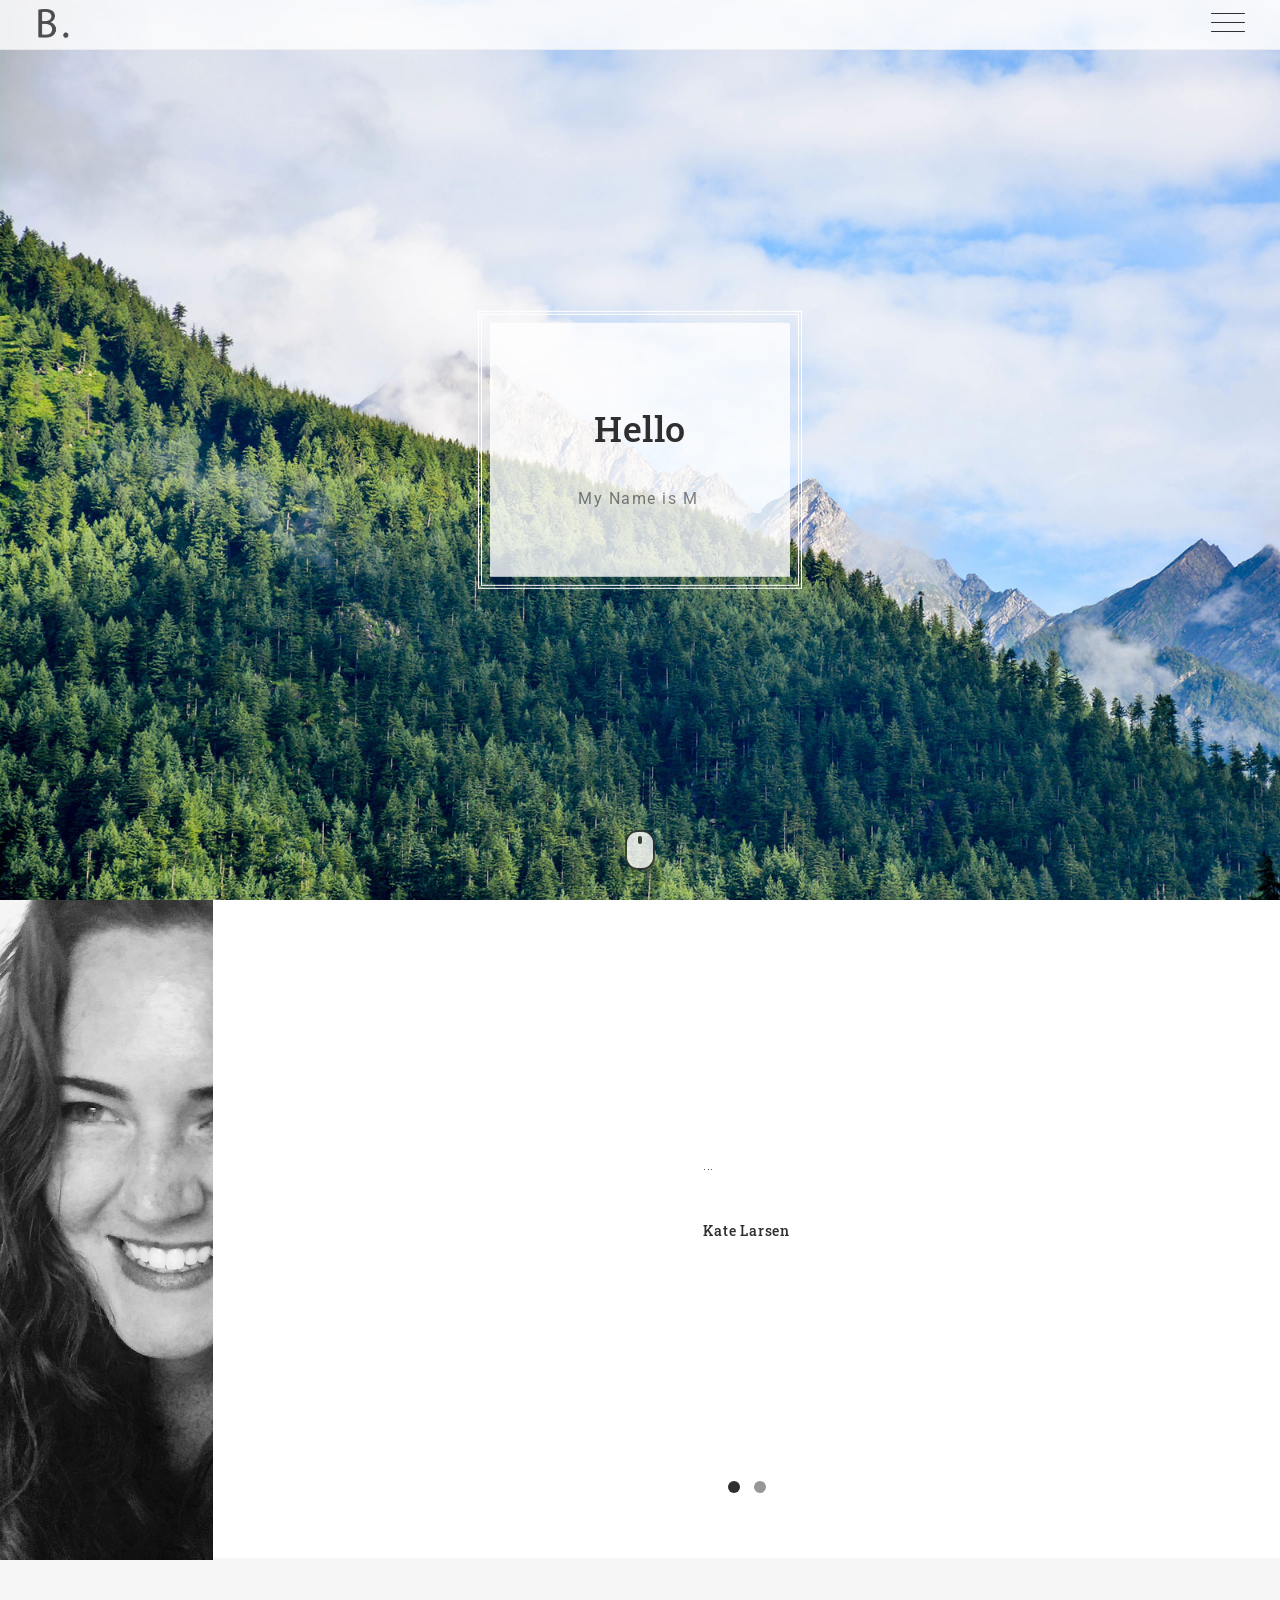
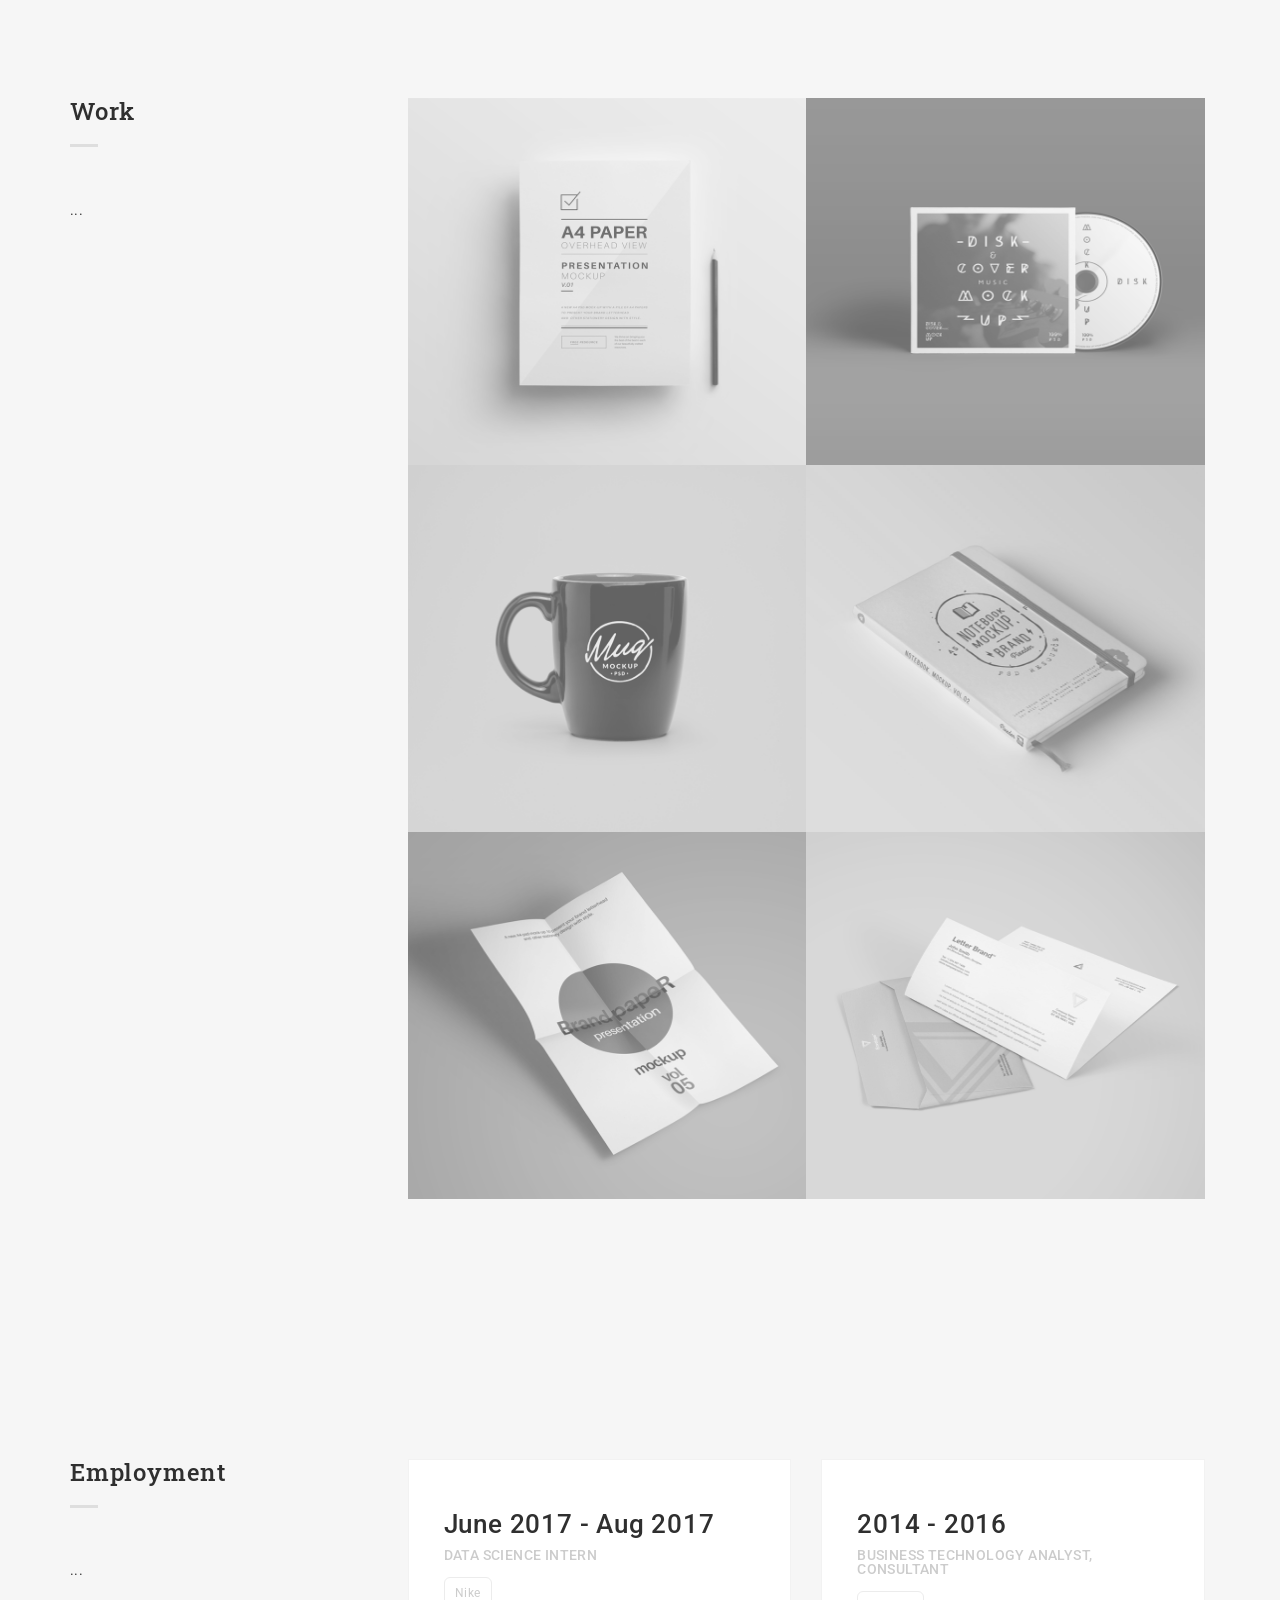
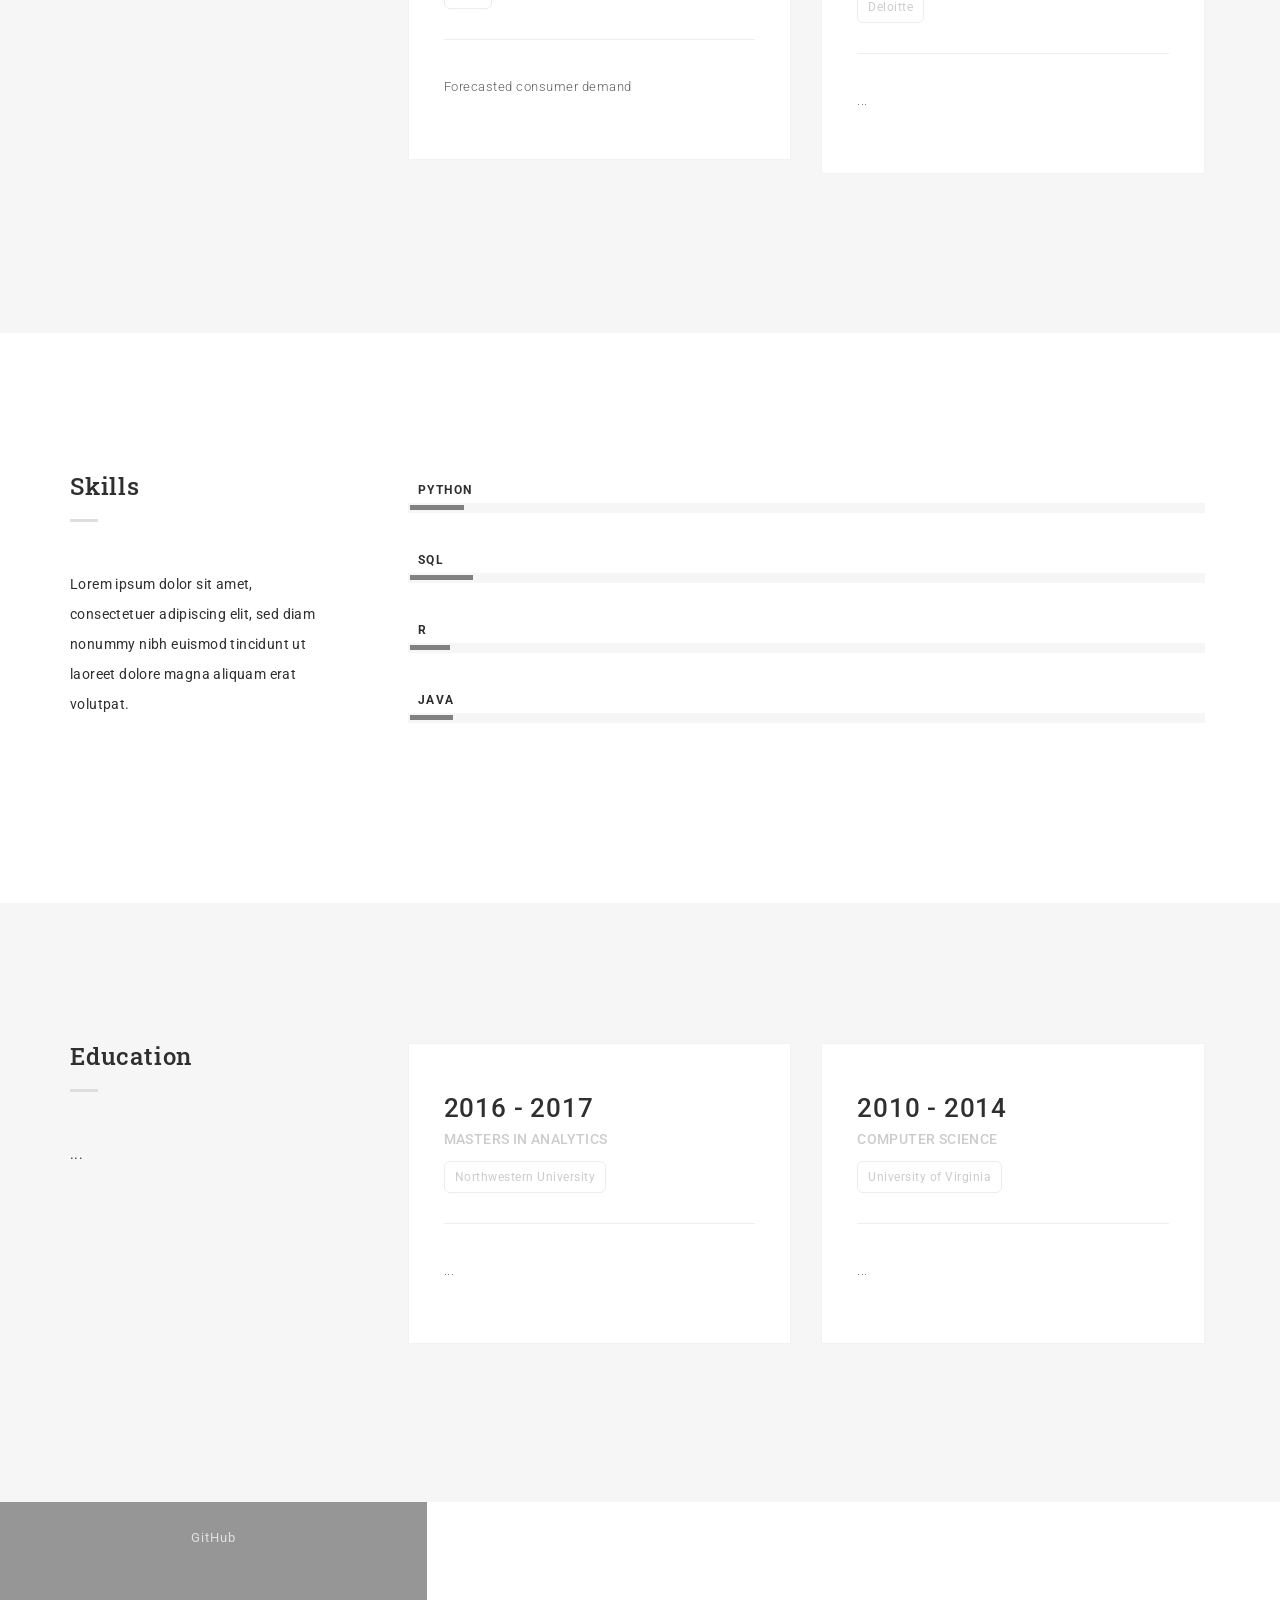
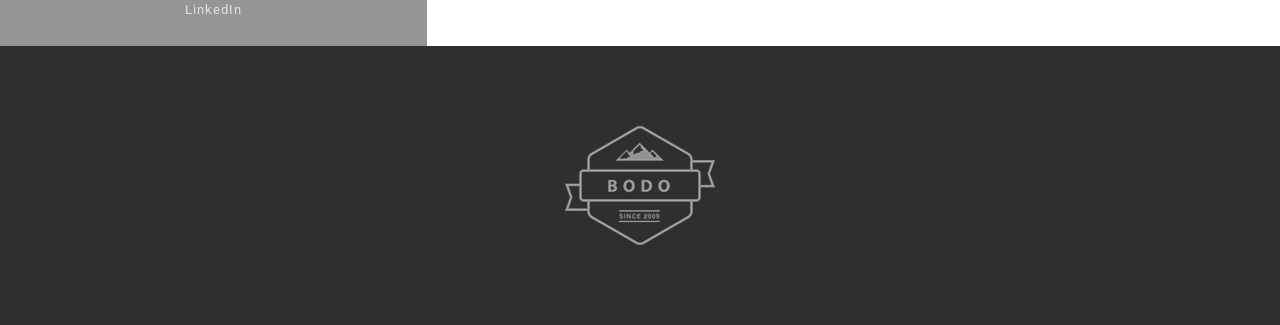
<file: index_backup.html>
<!DOCTYPE html>
<html lang="en">
  <head>
    <meta charset="utf-8">
    <title>Kate Larsen Homepage</title>
    <meta content="IE=edge" http-equiv="X-UA-Compatible">
    <meta content="width=device-width, initial-scale=1" name="viewport">
    <meta content="Bodo - Simple One Page Personal" name="description">
    <meta content="BdgPixel" name="author">
    <!--Fav-->
    <link href="images/favicon.ico" rel="shortcut icon">

    <!--styles-->
    <link href="css/bootstrap.min.css" rel="stylesheet">
    <link href="css/owl.carousel.css" rel="stylesheet">
    <link href="css/owl.theme.css" rel="stylesheet">
    <link href="css/magnific-popup.css" rel="stylesheet">
    <link href="css/style.css" rel="stylesheet">
    <link href="css/responsive.css" rel="stylesheet">

    <!--fonts google-->
    <link href='https://fonts.googleapis.com/css?family=Roboto+Slab:400,700' rel='stylesheet' type='text/css'>
    <link href='https://fonts.googleapis.com/css?family=Roboto:400,300,500,700' rel='stylesheet' type='text/css'>

    <!--[if lt IE 9]>
       <script type="text/javascript" src="js/html5shiv.min.js"></script>
    <![endif]-->
  </head>
  <body>
    <!--PRELOADER-->
    <div id="preloader">
      <div id="status">
        <img alt="logo" src="images/logo-big.png">
      </div>
    </div>
    <!--/.PRELOADER END-->

    <!--HEADER -->
    <div class="header">
      <div class="for-sticky">
        <!--LOGO-->
        <div class="col-md-2 col-xs-6 logo">
          <a href="index.html"><img alt="logo" class="logo-nav" src="images/logo.png"></a>
        </div>
        <!--/.LOGO END-->
      </div>
      <div class="menu-wrap">
        <nav class="menu">
          <div class="menu-list">
            <a data-scroll="" href="#home" class="active">
              <span>Home</span>
            </a>
            <a data-scroll="" href="#about">
              <span>About</span>
            </a>
            <a data-scroll="" href="#work">
              <span>Work</span>
            </a>
            <a data-scroll="" href="#employement">
              <span>Employement</span>
            </a>
            <a data-scroll="" href="#skill">
              <span>Skills</span>
            </a>
            <a data-scroll="" href="#education">
              <span>Education</span>
            </a>
            <a data-scroll="" href="#blog">
              <span>Blog</span>
            </a>
            <a data-scroll="" href="#contact">
              <span>Contact</span>
            </a>
          </div>
        </nav>
        <button class="close-button" id="close-button">Close Menu</button>
      </div>
      <button class="menu-button" id="open-button">
        <span></span>
        <span></span>
        <span></span>
      </button><!--/.for-sticky-->
    </div>
    <!--/.HEADER END-->

    <!--CONTENT WRAP-->
    <div class="content-wrap">
      <!--CONTENT-->
      <div class="content">
        <!--HOME-->
        <section id="home">
          <div class="container">
            <div class="row">
              <div class="wrap-hero-content">
                  <div class="hero-content">
                    <h1>Hello</h1>
                    <br>
                    <span class="typed"></span>
                  </div>
              </div>
              <div class="mouse-icon margin-20">
                <div class="scroll"></div>
              </div>
            </div>
          </div>
        </section>
        <!--/.HOME END-->

        <!--ABOUT-->
        <section id="about">
          <div class="col-md-4 col-xs-12 no-pad">
            <div class="bg-about"></div>
          </div>
          <div class="col-md-6 col-sm-12 col-xs-12 white-col">
            <div class="row">
              <!--OWL CAROUSEL2-->
              <div class="owl-carousel2">
                <div class="col-md-12">
                  <div class="wrap-about">
                    <div class="w-content">
                      <p class="head-about">
                        ...
                      </p>

                      <h5 class="name">
                        Kate Larsen
                      </h5>
                      <!-- <img alt="signature" src="images/signature.png"> -->
                    </div>
                  </div>
                </div>

                <div class="col-md-12 col-sm-12 col-xs-12 white-col">
                  <div class="row">
                    <div class="col-md-8 col-md-offset-2 col-sm-8 col-sm-offset-2 col-xs-12">
                      <div class="wrap-about">
                        <table class="w-content">
                          <tr>
                            <td class="title">Name </td>
                            <td class="break">:</td>
                            <td> Kate Larsen</td>
                          </tr>
                          <tr>
                            <td class="title">Phone </td>
                            <td class="break">:</td>
                            <td> ... </td>
                          </tr>
                          <tr>
                            <td class="title">Email </td>
                            <td class="break">:</td>
                            <td> KateLarsen2017@u.northwestern.edu</td>
                          </tr>
                          <tr>
                            <td class="title">LinkedIn </td>
                            <td class="break">:</td>
                            <td> ... </td>
                          </tr>
                        </table>
                      </div>
                    </div>
                  </div>
                </div>
              </div>
              <!--/.OWL CAROUSEL2 END-->
            </div>
          </div>
        </section>
        <!--/.ABOUT END-->

        <!--WORK-->
        <section class="grey-bg mar-tm-10" id="work">
          <div class="container">
            <div class="row">
              <div class="col-md-3">
                <h3 class="title-small">
                  <span>Work</span>
                </h3>
                <p class="content-detail">
                  ...
                </p>
              </div>
              <div class="col-md-9 content-right">
                <!--PORTFOLIO IMAGE-->
                <ul class="portfolio-image">
                  <li class="col-md-6">
                    <a href="images/bw-1.png"><img alt="image" src="images/bw-1.png">
                      <div class="decription-wrap">
                        <div class="image-bg">
                           <p class="desc">My Resume</p>
                        </div>

                      </div>
                    </a>
                  </li>
                  <li class="col-md-6">
                    <a href="images/bw-2.png"><img alt="image" src="images/bw-2.png">
                      <div class="decription-wrap">
                        <div class="image-bg">
                          <p class="desc">
                            Pangirutan
                          </p>
                        </div>
                      </div>
                    </a>
                  </li>
                  <li class="col-md-6">
                    <a href="images/bw-3.png"><img alt="image" src="images/bw-3.png">
                      <div class="decription-wrap">
                        <div class="image-bg">
                          <p class="desc">
                            Black Mug
                          </p>
                        </div>
                      </div>
                    </a>
                  </li>
                  <li class="col-md-6">
                    <a href="images/bw-4.png"><img alt="image" src="images/bw-4.png">
                      <div class="decription-wrap">
                        <div class="image-bg">
                          <p class="desc">
                            Notebook Mockup
                          </p>
                        </div>
                      </div>
                    </a>
                  </li>
                  <li class="col-md-6">
                    <a href="images/bw-5.png"><img alt="image" src="images/bw-5.png">
                      <div class="decription-wrap">
                        <div class="image-bg">
                          <p class="desc">
                            Presentation
                          </p>
                        </div>
                      </div>
                    </a>
                  </li>
                  <li class="col-md-6">
                    <a href="images/bw-6.png"><img alt="image" src="images/bw-6.png">
                      <div class="decription-wrap">
                        <div class="image-bg">
                          <p class="desc">
                            Letter Branding
                          </p>
                        </div>
                      </div>
                    </a>
                  </li>
                </ul>
                <!--/.PORTFOLIO IMAGE END-->
              </div>
            </div>
          </div>
        </section>
        <!--/.WORK END-->


        <!--EMPLOYEMENT-->
        <section class="grey-bg" id="employement">
          <div class="container">
            <div class="row">
              <div class="col-md-3">
                <h3 class="title-small">
                  <span>Employment</span>
                </h3>
                <p class="content-detail">
                  ...
                </p>
              </div>
              <div class="col-md-9 content-right">
                <div class="row">
                  <ul class="listing-item">
                    <li>
                      <div class="col-md-6 col-sm-6">
                        <div class="wrap-card">
                          <div class="card">
                            <h2 class="year">
                              June 2017 - Aug 2017
                            </h2>
                            <p class="job">
                              Data Science Intern
                            </p>
                            <p class="company">
                              Nike
                            </p>
                            <hr>
                            <div class="text-detail">
                              <p>
                                Forecasted consumer demand
                              </p>
                            </div>
                          </div>
                        </div>
                      </div>
                    </li>

                    <li>
                      <div class="col-md-6 col-sm-6">
                        <div class="wrap-card">
                          <div class="card">
                            <h2 class="year">
                              2014 - 2016
                            </h2>
                            <p class="job">
                              Business Technology Analyst, Consultant
                            </p>
                            <p class="company">
                              Deloitte
                            </p>
                            <hr>
                            <div class="text-detail">
                              <p>
                                ...
                              </p>
                            </div>
                          </div>
                        </div>
                      </div>
                    </li>
                  </ul>


                </div>
              </div>
            </div>
          </div>
        </section>
        <!--/.EMPLOYEMENT END-->

        <!--SKILLS-->
        <section class="white-bg" id="skill">
          <div class="container">
            <div class="row">
              <div class="col-md-3">
                <h3 class="title-small">
                  <span>Skills</span>
                </h3>
                <p class="content-detail">
                  Lorem ipsum dolor sit amet, consectetuer adipiscing elit, sed diam nonummy nibh euismod tincidunt ut laoreet dolore magna aliquam erat volutpat.
                </p>
              </div>
              <div class="col-md-9 content-right">
                <!--SKILLST-->
                <div class="skillst">
                  <div class="skillbar" data-percent="78%">
                    <div class="title head-sm">
                      Python
                    </div>
                    <div class="count-bar">
                      <div class="count"></div>
                    </div>
                  </div>
                  <div class="skillbar" data-percent="91%">
                    <div class="title head-sm">
                      SQL
                    </div>
                    <div class="count-bar">
                      <div class="count"></div>
                    </div>
                  </div>
                  <div class="skillbar" data-percent="58%">
                    <div class="title head-sm">
                      R
                    </div>
                    <div class="count-bar">
                      <div class="count"></div>
                    </div>
                  </div>
                  <div class="skillbar" data-percent="63%">
                    <div class="title head-sm">
                      Java
                    </div>
                    <div class="count-bar">
                      <div class="count"></div>
                    </div>
                  </div>

                </div>
                <!--/.SKILLST END-->
              </div>
            </div>
          </div>
        </section>
        <!--/.SKILLS END-->

        <!--EDUCATION-->
        <section class="grey-bg" id="education">
          <div class="container">
            <div class="row">
              <div class="col-md-3">
                <h3 class="title-small">
                  <span>Education</span>
                </h3>
                <p class="content-detail">
                  ...
                </p>
              </div>
              <div class="col-md-9 content-right">
                <div class="row">
                  <ul class="listing-item">


                    <li>
                      <div class="col-md-6 col-sm-6">
                        <div class="wrap-card">
                          <div class="card">
                            <h2 class="year">
                              2016 - 2017
                            </h2>
                            <p class="job">
                              Masters in Analytics
                            </p>
                            <p class="company">
                              Northwestern University
                            </p>
                            <hr>
                            <div class="text-detail">
                              <p>
                               ...
                              </p>
                            </div>
                          </div>
                        </div>
                      </div>
                    </li>

                    <li>
                      <div class="col-md-6 col-sm-6">
                        <div class="wrap-card">
                          <div class="card">
                            <h2 class="year">
                              2010 - 2014
                            </h2>
                            <p class="job">
                              Computer Science
                            </p>
                            <p class="company">
                              University of Virginia
                            </p>
                            <hr>
                            <div class="text-detail">
                              <p>
                                ...
                              </p>
                            </div>
                          </div>
                        </div>
                      </div>
                    </li>
                  </ul>

                </div>
              </div>
            </div>
          </div>
        </section>
        <!--/.EDUCATION END-->


        <!--BLOG-->
        <!--
        <section class="grey-bg" id="blog">
          <div class="container">
            <div class="row">
              <div class="col-md-12">
                <h3 class="title-small-center text-center">
                  <span>Blog</span>
                </h3>
                <div class="row">
                  <div class="col-md-6 col-md-offset-3">
                    <p class="content-details text-center">
                      Lorem ipsum dolor sit amet consectetuer adipiscing elit, sed diam nonummy nibh euismod tincidunt.
                    </p>
                  </div>
                </div>

                <!--GRID BLOG-->
        <!--
                <div class="grid">
                  <div class="grid-item">
                    <div class="wrap-article">
                      <img alt="blog-1" class="img-circle text-center" src="images/blog-1.png">
                      <p class="subtitle fancy">
                        <span>09/01/2015</span>
                      </p>
                      <a href="#">
                        <h3 class="title">
                          Popular Design in 2015
                        </h3>
                      </a>
                      <p class="content-blog">
                        Lorem ipsum dolor sit amet, consectetuer adipiscing elit, sed diam nonummy nibh euismod tincidunt ut laoreet dolore magna aliquam erat volutpat. Ut wisi enim ad minim veniam, quis nostrud exerci tation.
                      </p>
                    </div>
                  </div>

                  <div class="grid-item">
                    <div class="wrap-article">
                     <img alt="blog-4" class="img-circle text-center" src="images/blog-4.jpg">
                     <p class="subtitle fancy">
                        <span>08/20/2015</span>
                      </p>
                      <a href="#">
                        <h3 class="title">
                          Just Start
                        </h3>
                      </a>
                      <p class="content-blog">
                        Lorem ipsum dolor sit amet, consectetuer adipiscing elit, sed diam nonummy nibh euismod tincidunt ut laoreet dolore magna aliquam erat volutpat.
                      </p>
                    </div>
                  </div>

                  <div class="grid-item">
                    <div class="wrap-article">
                      <img alt="blog6" class="img-circle text-center" src="images/blog-6.jpg">
                      <p class="subtitle fancy">
                        <span>08/11/2015</span>
                      </p>
                      <a href="#">
                        <h3 class="title">
                          The Huffington Post
                        </h3>
                      </a>
                      <p class="content-blog">
                       Lorem ipsum dolor sit amet, consectetuer adipiscing elit, sed diam nonummy nibh euismod tincidunt ut laoreet dolore magna aliquam erat volutpat.
                      </p>
                    </div>
                  </div>

                  <div class="grid-item">
                    <div class="wrap-article">
                      <img alt="blog2" class="img-circle text-center" src="images/blog-2.jpg">
                      <p class="subtitle fancy">
                        <span>08/03/2015</span>
                      </p>
                      <a href="#">
                        <h3 class="title">
                          Manuk!
                        </h3>
                      </a>
                      <p class="content-blog">
                        Lorem ipsum dolor sit amet, consectetuer adipiscing elit, sed diam nonummy nibh euismod tincidunt ut laoreet dolore magna aliquam erat volutpat.
                      </p>
                    </div>
                  </div>

                  <div class="grid-item">
                    <div class="wrap-article">
                      <img alt="blog5" class="img-circle text-center" src="images/blog-5.jpg">
                      <p class="subtitle fancy">
                        <span>07/26/2015</span>
                      </p>
                      <a href="#">
                        <h3 class="title">
                          Do Web Designer Really Need To Know UI/UX Design and Backend Code too?
                        </h3>
                      </a>
                      <p class="content-blog">
                        Lorem ipsum dolor sit amet, consectetuer adipiscing elit, sed diam nonummy nibh euismod tincidunt ut laoreet dolore magna aliquam erat volutpat.
                      </p>
                    </div>
                  </div>

                  <div class="grid-item">
                    <div class="wrap-article">
                      <img alt="blog-3" class="img-circle text-center" src="images/blog-3.jpg">
                      <p class="subtitle fancy">
                        <span>08/03/2015</span>
                      </p>
                      <a href="#">
                        <h3 class="title">
                          Somewhere Place
                        </h3>
                      </a>
                      <p class="content-blog">
                        Lorem ipsum dolor sit amet, consectetuer adipiscing elit. Ut wisi enim ad minim veniam, quis nostrud exerci tation ullamcorper suscipit.
                      </p>
                    </div>
                  </div>

                </div>
                <!--/.GRID BLOG END-->
        <!--
              </div>
            </div>
          </div>
        </section>

        <!--/.BLOG END-->

        <!--CONTACT-->
        <!--
        <section id="contact" class="white-bg">
          <div class="container">
            <div class="row">
              <div class="col-md-3">
                <h3 class="title-small">
                  <span>Contact</span>
                </h3>
                <p class="content-detail">
                  Lorem ipsum dolor sit amet, consectetuer adipiscing elit, sed diam nonummy nibh euismod tincidunt ut laoreet dolore magna aliquam erat volutpat.
                </p>

              </div>
              <div class="col-md-9 content-right">
                <form>
                  <div class="group">
                    <input required="" type="text"><span class="highlight"></span><span class="bar"></span><label>Name</label>
                  </div>
                  <div class="group">
                    <input required="" type="email"><span class="highlight"></span><span class="bar"></span><label>Email</label>
                  </div>
                  <div class="group">
                    <textarea required=""></textarea><span class="highlight"></span><span class="bar"></span><label>Message</label>
                  </div>
                  <input id="sendMessage" name="sendMessage" type="submit" value="Send Message">
                </form>
              </div>
            </div>
          </div>
        </section>
        <!--/.CONTACT END-->

        <!--FOOTER-->
        <footer>
          <div class="footer-top">
            <ul class="socials">
              <li class="facebook">
                <a href="#" data-hover="GitHub">GitHub</a>
              </li>
            </ul>
          </div>
          <div class="footer-top">
            <ul class="socials">
              <li class="facebook">
                <a href="#" data-hover="LinkedIn">LinkedIn</a>
              </li>
            </ul>
          </div>

          <div class="footer-bottom">
            <div class="container">
              <div class="row">
                <img src="images/logo-bottom.png" alt="logo bottom" class="center-block" />
              </div>
            </div>
          </div>
        </footer>
        <!--/.FOOTER-END-->

      <!--/.CONTENT END-->
      </div>
    <!--/.CONTENT-WRAP END-->
    </div>


    <script src="js/jquery-1.9.1.min.js" type="text/javascript"></script>
    <script src="js/jquery.appear.js" type="text/javascript"></script>
    <script src="js/bootstrap.min.js" type="text/javascript"></script>
    <script src="js/classie.js" type="text/javascript"></script>
    <script src="js/owl.carousel.min.js" type="text/javascript"></script>
    <script src="js/jquery.magnific-popup.min.js" type="text/javascript"></script>
    <script src="js/masonry.pkgd.min.js" type="text/javascript"></script>
    <script src="js/masonry.js" type="text/javascript"></script>
    <script src="js/smooth-scroll.min.js" type="text/javascript"></script>
    <script src="js/typed.js" type="text/javascript"></script>
    <script src="js/main.js" type="text/javascript"></script>
  </body>
</html>
</file>
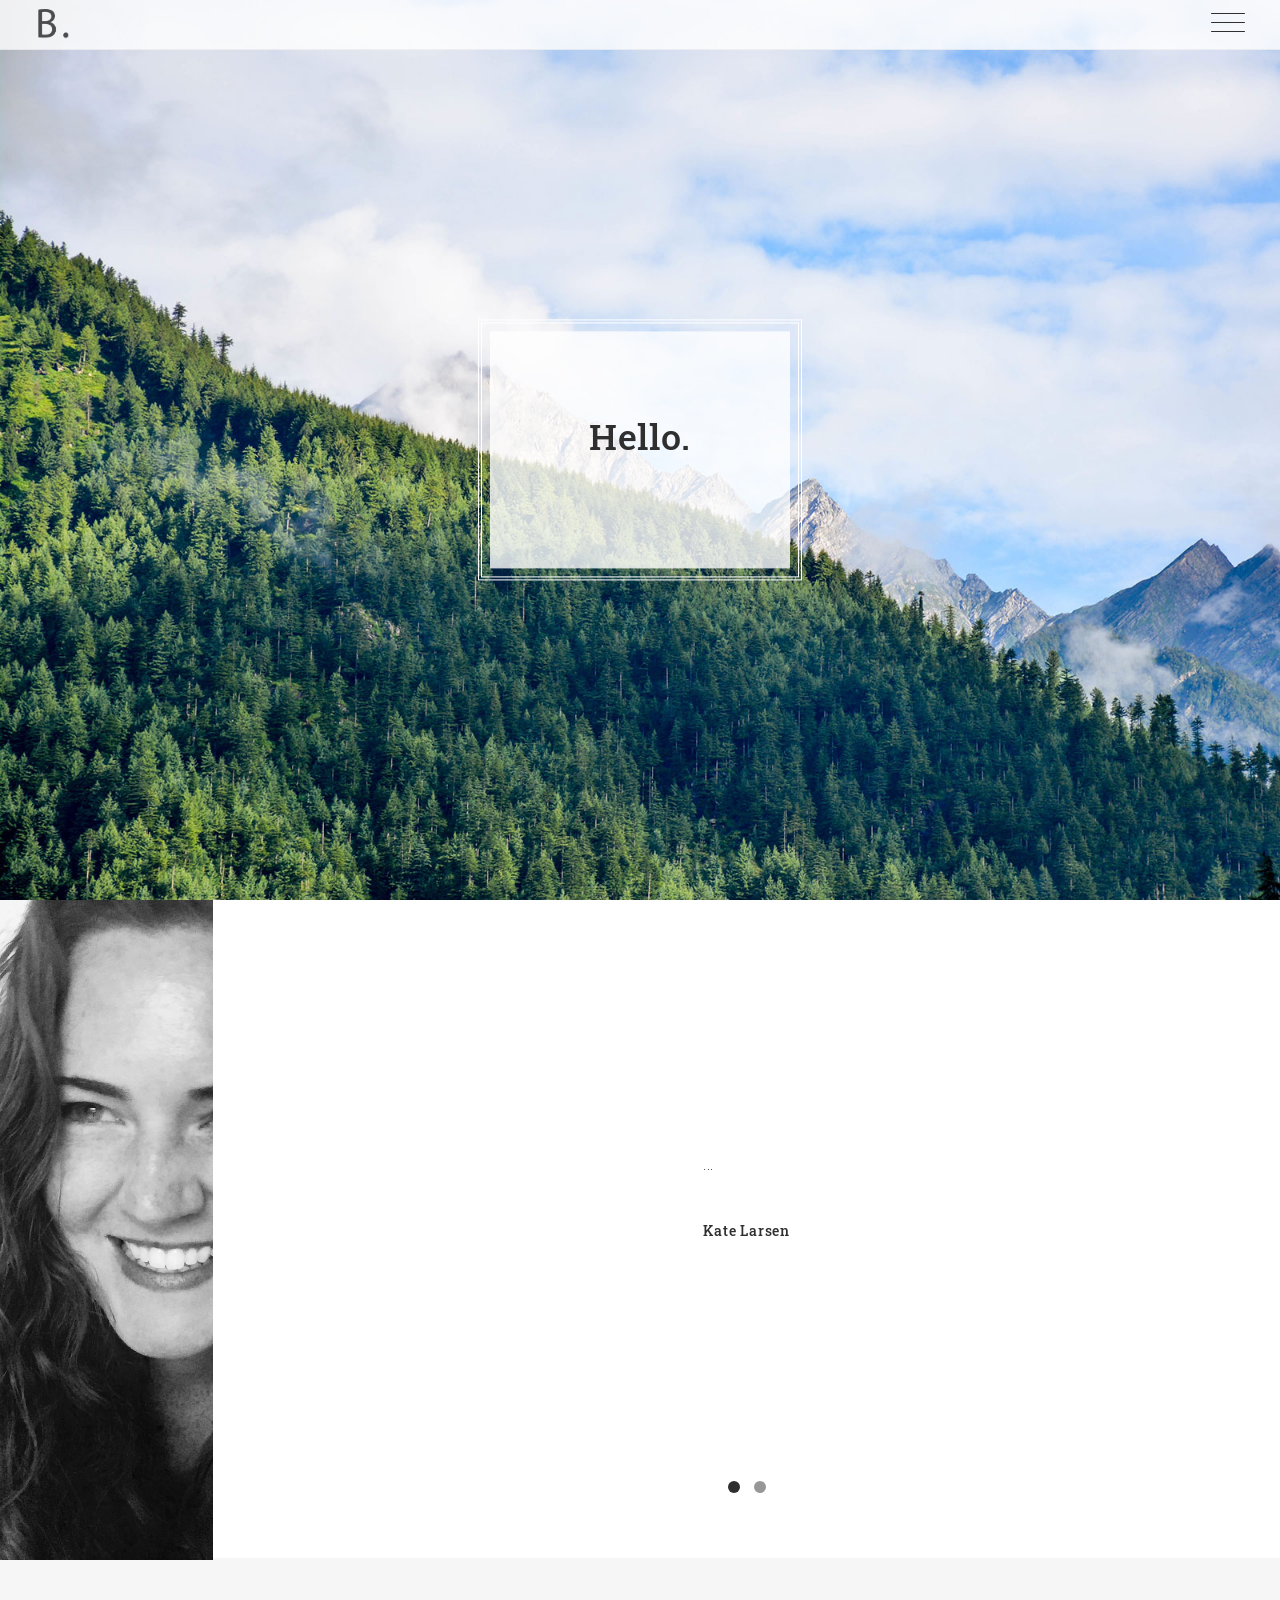
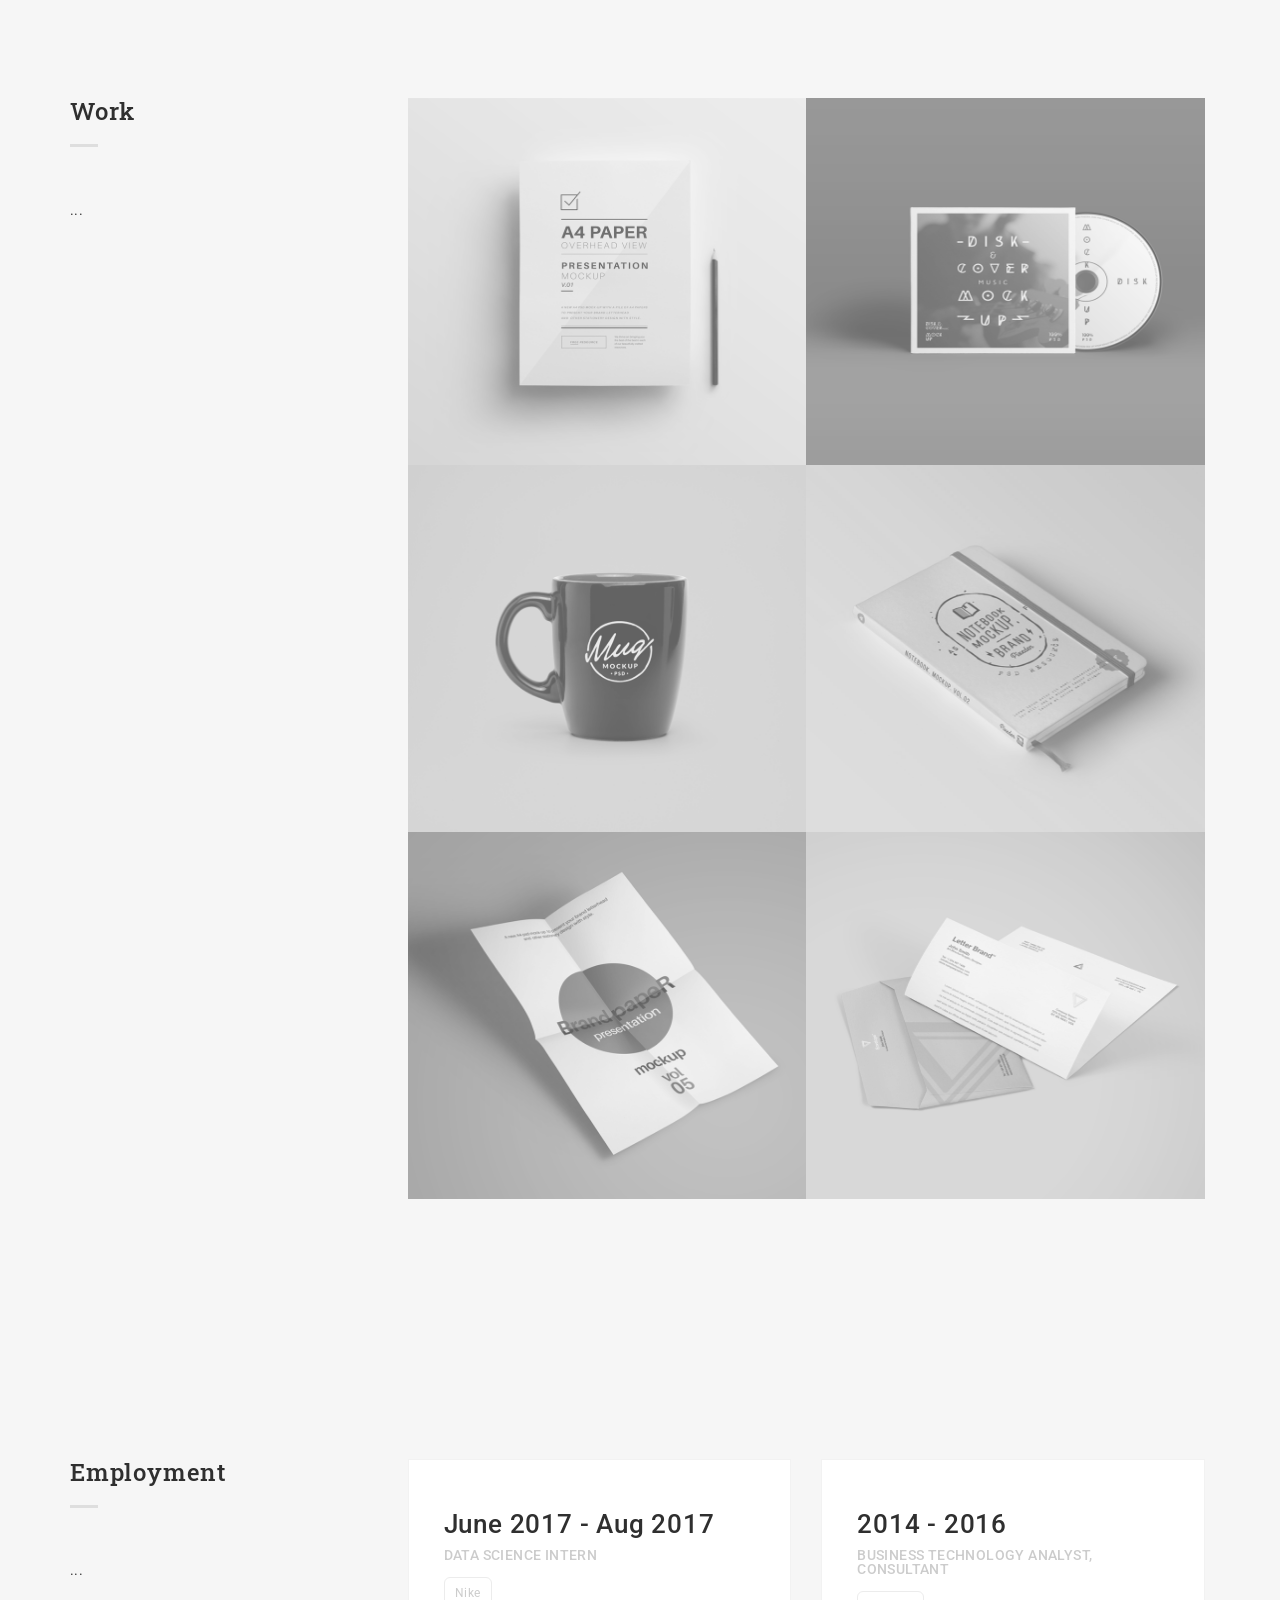
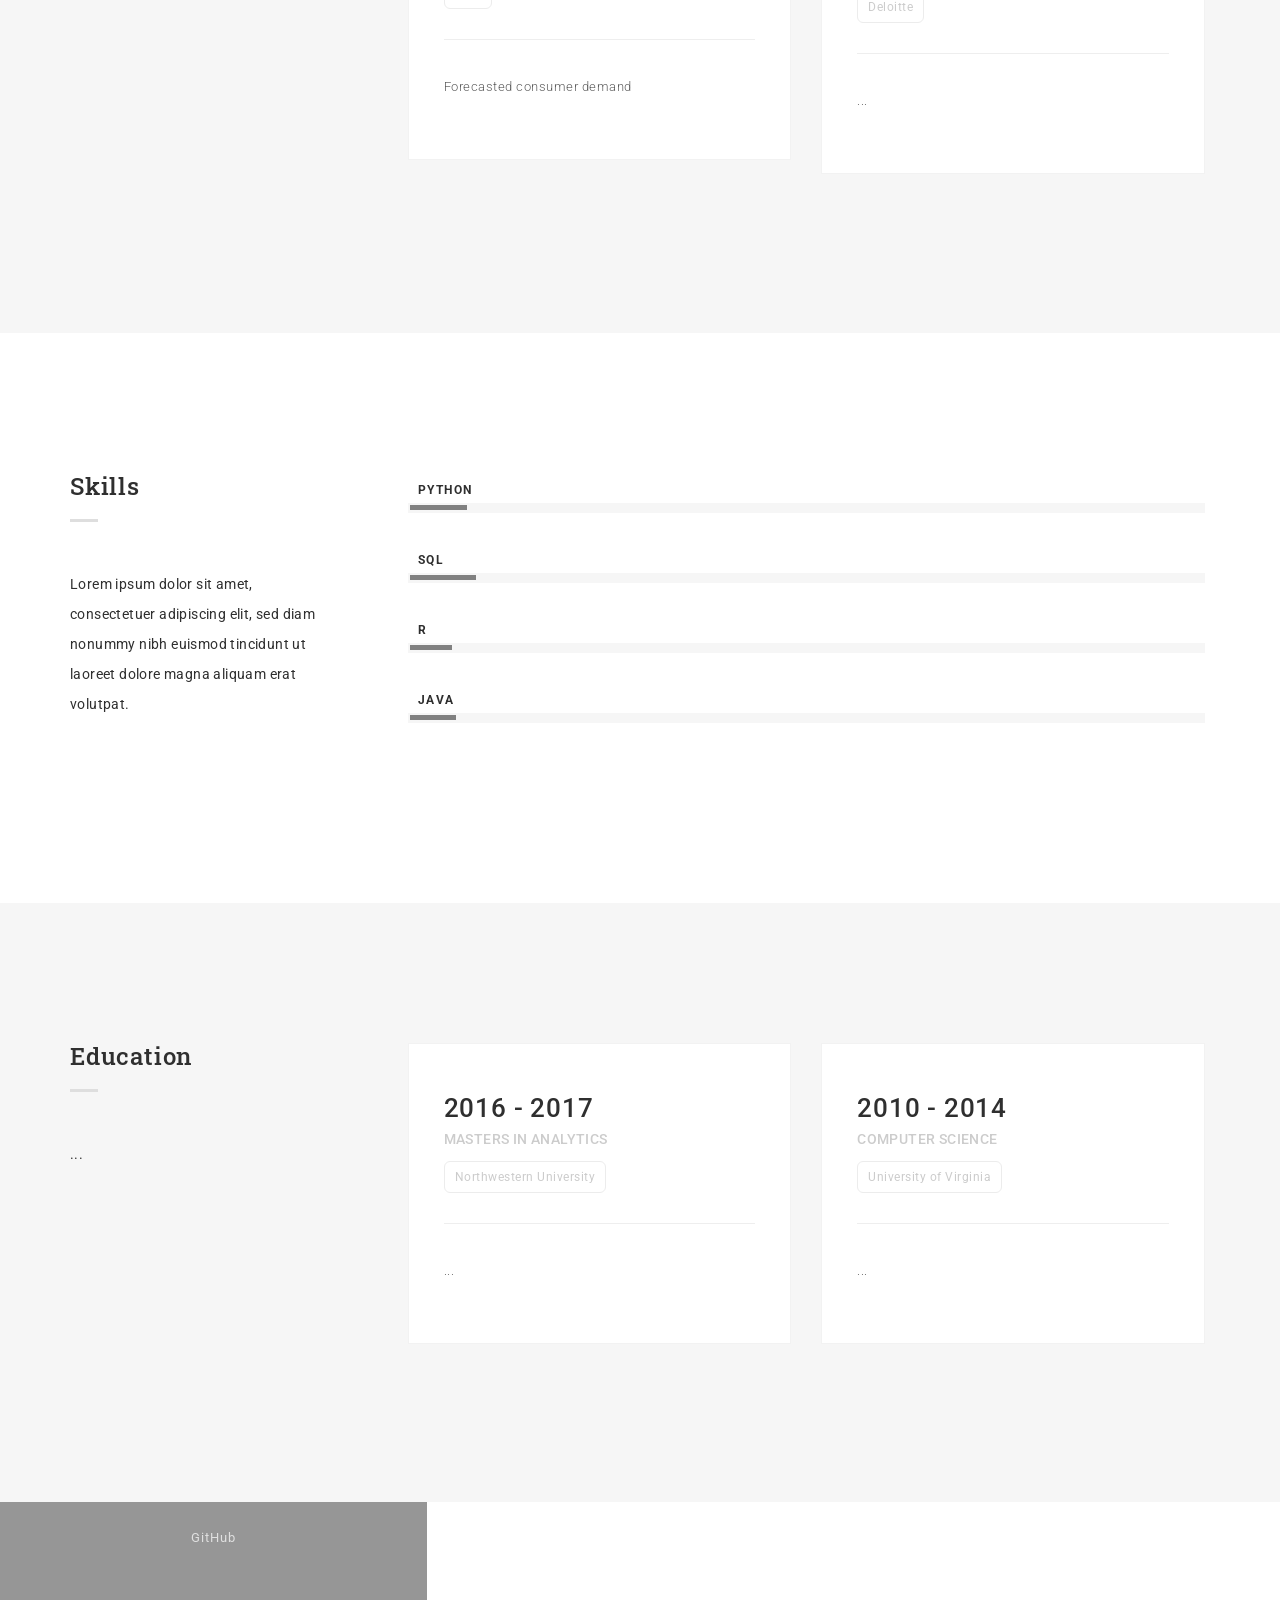
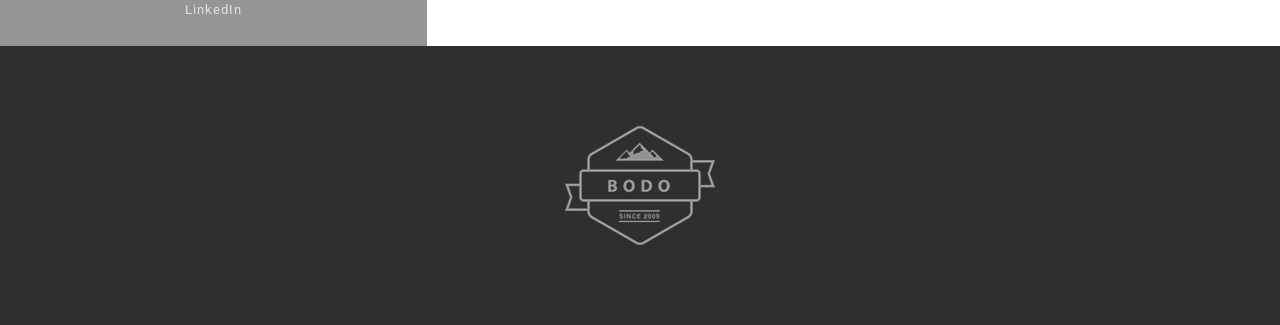
<file: index_old.html>
<!DOCTYPE html>
<html lang="en">
  <head>
    <meta charset="utf-8">
    <title>Kate Larsen Homepage</title>
    <meta content="IE=edge" http-equiv="X-UA-Compatible">
    <meta content="width=device-width, initial-scale=1" name="viewport">
    <meta content="Bodo - Simple One Page Personal" name="description">
    <meta content="BdgPixel" name="author">
    <!--Fav-->
    <link href="images/favicon.ico" rel="shortcut icon">

    <!--styles-->
    <link href="css/bootstrap.min.css" rel="stylesheet">
    <link href="css/owl.carousel.css" rel="stylesheet">
    <link href="css/owl.theme.css" rel="stylesheet">
    <link href="css/magnific-popup.css" rel="stylesheet">
    <link href="css/style.css" rel="stylesheet">
    <link href="css/responsive.css" rel="stylesheet">

    <!--fonts google-->
    <link href='https://fonts.googleapis.com/css?family=Roboto+Slab:400,700' rel='stylesheet' type='text/css'>
    <link href='https://fonts.googleapis.com/css?family=Roboto:400,300,500,700' rel='stylesheet' type='text/css'>

    <!--[if lt IE 9]>
       <script type="text/javascript" src="js/html5shiv.min.js"></script>
    <![endif]-->
  </head>
  <body>
    <!--PRELOADER-->
    <div id="preloader">
      <div id="status">
        <img alt="logo" src="images/logo-big.png">
      </div>
    </div>
    <!--/.PRELOADER END-->

    <!--HEADER -->
    <div class="header">
      <div class="for-sticky">
        <!--LOGO-->
        <div class="col-md-2 col-xs-6 logo">
          <a href="index.html"><img alt="logo" class="logo-nav" src="images/logo.png"></a>
        </div>
        <!--/.LOGO END-->
      </div>
      <div class="menu-wrap">
        <nav class="menu">
          <div class="menu-list">
            <a data-scroll="" href="#home" class="active">
              <span>Home</span>
            </a>
            <a data-scroll="" href="#about">
              <span>About</span>
            </a>
            <a data-scroll="" href="#work">
              <span>Work</span>
            </a>
            <a data-scroll="" href="#employement">
              <span>Employement</span>
            </a>
            <a data-scroll="" href="#skill">
              <span>Skills</span>
            </a>
            <a data-scroll="" href="#education">
              <span>Education</span>
            </a>
            <a data-scroll="" href="#blog">
              <span>Blog</span>
            </a>
            <a data-scroll="" href="#contact">
              <span>Contact</span>
            </a>
          </div>
        </nav>
        <button class="close-button" id="close-button">Close Menu</button>
      </div>
      <button class="menu-button" id="open-button">
        <span></span>
        <span></span>
        <span></span>
      </button><!--/.for-sticky-->
    </div>
    <!--/.HEADER END-->

    <!--CONTENT WRAP-->
    <div class="content-wrap">
      <!--CONTENT-->
      <div class="content">
        <!--HOME-->
        <section id="home">
          <div class="container">
            <div class="row">
              <div class="wrap-hero-content">
                  <div class="hero-content">
                    <h1>Hello.</h1>
                    <h2></h2>
                    <br>
                  </div>
              </div>
            </div>
          </div>
        </section>
        <!--/.HOME END-->

        <!--ABOUT-->
        <section id="about">
          <div class="col-md-4 col-xs-12 no-pad">
            <div class="bg-about"></div>
          </div>
          <div class="col-md-6 col-sm-12 col-xs-12 white-col">
            <div class="row">
              <!--OWL CAROUSEL2-->
              <div class="owl-carousel2">
                <div class="col-md-12">
                  <div class="wrap-about">
                    <div class="w-content">
                      <p class="head-about">
                        ...
                      </p>

                      <h5 class="name">
                        Kate Larsen
                      </h5>
                      <!-- <img alt="signature" src="images/signature.png"> -->
                    </div>
                  </div>
                </div>

                <div class="col-md-12 col-sm-12 col-xs-12 white-col">
                  <div class="row">
                    <div class="col-md-8 col-md-offset-2 col-sm-8 col-sm-offset-2 col-xs-12">
                      <div class="wrap-about">
                        <table class="w-content">
                          <tr>
                            <td class="title">Name </td>
                            <td class="break">:</td>
                            <td> Kate Larsen</td>
                          </tr>
                          <tr>
                            <td class="title">Phone </td>
                            <td class="break">:</td>
                            <td> ... </td>
                          </tr>
                          <tr>
                            <td class="title">Email </td>
                            <td class="break">:</td>
                            <td> KateLarsen2017@u.northwestern.edu</td>
                          </tr>
                          <tr>
                            <td class="title">LinkedIn </td>
                            <td class="break">:</td>
                            <td> ... </td>
                          </tr>
                        </table>
                      </div>
                    </div>
                  </div>
                </div>
              </div>
              <!--/.OWL CAROUSEL2 END-->
            </div>
          </div>
        </section>
        <!--/.ABOUT END-->

        <!--WORK-->
        <section class="grey-bg mar-tm-10" id="work">
          <div class="container">
            <div class="row">
              <div class="col-md-3">
                <h3 class="title-small">
                  <span>Work</span>
                </h3>
                <p class="content-detail">
                  ...
                </p>
              </div>
              <div class="col-md-9 content-right">
                <!--PORTFOLIO IMAGE-->
                <ul class="portfolio-image">
                  <li class="col-md-6">
                    <a href="images/bw-1.png"><img alt="image" src="images/bw-1.png">
                      <div class="decription-wrap">
                        <div class="image-bg">
                           <p class="desc">My Resume</p>
                        </div>

                      </div>
                    </a>
                  </li>
                  <li class="col-md-6">
                    <a href="images/bw-2.png"><img alt="image" src="images/bw-2.png">
                      <div class="decription-wrap">
                        <div class="image-bg">
                          <p class="desc">
                            Pangirutan
                          </p>
                        </div>
                      </div>
                    </a>
                  </li>
                  <li class="col-md-6">
                    <a href="images/bw-3.png"><img alt="image" src="images/bw-3.png">
                      <div class="decription-wrap">
                        <div class="image-bg">
                          <p class="desc">
                            Black Mug
                          </p>
                        </div>
                      </div>
                    </a>
                  </li>
                  <li class="col-md-6">
                    <a href="images/bw-4.png"><img alt="image" src="images/bw-4.png">
                      <div class="decription-wrap">
                        <div class="image-bg">
                          <p class="desc">
                            Notebook Mockup
                          </p>
                        </div>
                      </div>
                    </a>
                  </li>
                  <li class="col-md-6">
                    <a href="images/bw-5.png"><img alt="image" src="images/bw-5.png">
                      <div class="decription-wrap">
                        <div class="image-bg">
                          <p class="desc">
                            Presentation
                          </p>
                        </div>
                      </div>
                    </a>
                  </li>
                  <li class="col-md-6">
                    <a href="images/bw-6.png"><img alt="image" src="images/bw-6.png">
                      <div class="decription-wrap">
                        <div class="image-bg">
                          <p class="desc">
                            Letter Branding
                          </p>
                        </div>
                      </div>
                    </a>
                  </li>
                </ul>
                <!--/.PORTFOLIO IMAGE END-->
              </div>
            </div>
          </div>
        </section>
        <!--/.WORK END-->


        <!--EMPLOYEMENT-->
        <section class="grey-bg" id="employement">
          <div class="container">
            <div class="row">
              <div class="col-md-3">
                <h3 class="title-small">
                  <span>Employment</span>
                </h3>
                <p class="content-detail">
                  ...
                </p>
              </div>
              <div class="col-md-9 content-right">
                <div class="row">
                  <ul class="listing-item">
                    <li>
                      <div class="col-md-6 col-sm-6">
                        <div class="wrap-card">
                          <div class="card">
                            <h2 class="year">
                              June 2017 - Aug 2017
                            </h2>
                            <p class="job">
                              Data Science Intern
                            </p>
                            <p class="company">
                              Nike
                            </p>
                            <hr>
                            <div class="text-detail">
                              <p>
                                Forecasted consumer demand
                              </p>
                            </div>
                          </div>
                        </div>
                      </div>
                    </li>

                    <li>
                      <div class="col-md-6 col-sm-6">
                        <div class="wrap-card">
                          <div class="card">
                            <h2 class="year">
                              2014 - 2016
                            </h2>
                            <p class="job">
                              Business Technology Analyst, Consultant
                            </p>
                            <p class="company">
                              Deloitte
                            </p>
                            <hr>
                            <div class="text-detail">
                              <p>
                                ...
                              </p>
                            </div>
                          </div>
                        </div>
                      </div>
                    </li>
                  </ul>


                </div>
              </div>
            </div>
          </div>
        </section>
        <!--/.EMPLOYEMENT END-->

        <!--SKILLS-->
        <section class="white-bg" id="skill">
          <div class="container">
            <div class="row">
              <div class="col-md-3">
                <h3 class="title-small">
                  <span>Skills</span>
                </h3>
                <p class="content-detail">
                  Lorem ipsum dolor sit amet, consectetuer adipiscing elit, sed diam nonummy nibh euismod tincidunt ut laoreet dolore magna aliquam erat volutpat.
                </p>
              </div>
              <div class="col-md-9 content-right">
                <!--SKILLST-->
                <div class="skillst">
                  <div class="skillbar" data-percent="78%">
                    <div class="title head-sm">
                      Python
                    </div>
                    <div class="count-bar">
                      <div class="count"></div>
                    </div>
                  </div>
                  <div class="skillbar" data-percent="91%">
                    <div class="title head-sm">
                      SQL
                    </div>
                    <div class="count-bar">
                      <div class="count"></div>
                    </div>
                  </div>
                  <div class="skillbar" data-percent="58%">
                    <div class="title head-sm">
                      R
                    </div>
                    <div class="count-bar">
                      <div class="count"></div>
                    </div>
                  </div>
                  <div class="skillbar" data-percent="63%">
                    <div class="title head-sm">
                      Java
                    </div>
                    <div class="count-bar">
                      <div class="count"></div>
                    </div>
                  </div>

                </div>
                <!--/.SKILLST END-->
              </div>
            </div>
          </div>
        </section>
        <!--/.SKILLS END-->

        <!--EDUCATION-->
        <section class="grey-bg" id="education">
          <div class="container">
            <div class="row">
              <div class="col-md-3">
                <h3 class="title-small">
                  <span>Education</span>
                </h3>
                <p class="content-detail">
                  ...
                </p>
              </div>
              <div class="col-md-9 content-right">
                <div class="row">
                  <ul class="listing-item">


                    <li>
                      <div class="col-md-6 col-sm-6">
                        <div class="wrap-card">
                          <div class="card">
                            <h2 class="year">
                              2016 - 2017
                            </h2>
                            <p class="job">
                              Masters in Analytics
                            </p>
                            <p class="company">
                              Northwestern University
                            </p>
                            <hr>
                            <div class="text-detail">
                              <p>
                               ...
                              </p>
                            </div>
                          </div>
                        </div>
                      </div>
                    </li>

                    <li>
                      <div class="col-md-6 col-sm-6">
                        <div class="wrap-card">
                          <div class="card">
                            <h2 class="year">
                              2010 - 2014
                            </h2>
                            <p class="job">
                              Computer Science
                            </p>
                            <p class="company">
                              University of Virginia
                            </p>
                            <hr>
                            <div class="text-detail">
                              <p>
                                ...
                              </p>
                            </div>
                          </div>
                        </div>
                      </div>
                    </li>
                  </ul>

                </div>
              </div>
            </div>
          </div>
        </section>
        <!--/.EDUCATION END-->


        <!--BLOG-->
        <!--
        <section class="grey-bg" id="blog">
          <div class="container">
            <div class="row">
              <div class="col-md-12">
                <h3 class="title-small-center text-center">
                  <span>Blog</span>
                </h3>
                <div class="row">
                  <div class="col-md-6 col-md-offset-3">
                    <p class="content-details text-center">
                      Lorem ipsum dolor sit amet consectetuer adipiscing elit, sed diam nonummy nibh euismod tincidunt.
                    </p>
                  </div>
                </div>

                <!--GRID BLOG-->
        <!--
                <div class="grid">
                  <div class="grid-item">
                    <div class="wrap-article">
                      <img alt="blog-1" class="img-circle text-center" src="images/blog-1.png">
                      <p class="subtitle fancy">
                        <span>09/01/2015</span>
                      </p>
                      <a href="#">
                        <h3 class="title">
                          Popular Design in 2015
                        </h3>
                      </a>
                      <p class="content-blog">
                        Lorem ipsum dolor sit amet, consectetuer adipiscing elit, sed diam nonummy nibh euismod tincidunt ut laoreet dolore magna aliquam erat volutpat. Ut wisi enim ad minim veniam, quis nostrud exerci tation.
                      </p>
                    </div>
                  </div>

                  <div class="grid-item">
                    <div class="wrap-article">
                     <img alt="blog-4" class="img-circle text-center" src="images/blog-4.jpg">
                     <p class="subtitle fancy">
                        <span>08/20/2015</span>
                      </p>
                      <a href="#">
                        <h3 class="title">
                          Just Start
                        </h3>
                      </a>
                      <p class="content-blog">
                        Lorem ipsum dolor sit amet, consectetuer adipiscing elit, sed diam nonummy nibh euismod tincidunt ut laoreet dolore magna aliquam erat volutpat.
                      </p>
                    </div>
                  </div>

                  <div class="grid-item">
                    <div class="wrap-article">
                      <img alt="blog6" class="img-circle text-center" src="images/blog-6.jpg">
                      <p class="subtitle fancy">
                        <span>08/11/2015</span>
                      </p>
                      <a href="#">
                        <h3 class="title">
                          The Huffington Post
                        </h3>
                      </a>
                      <p class="content-blog">
                       Lorem ipsum dolor sit amet, consectetuer adipiscing elit, sed diam nonummy nibh euismod tincidunt ut laoreet dolore magna aliquam erat volutpat.
                      </p>
                    </div>
                  </div>

                  <div class="grid-item">
                    <div class="wrap-article">
                      <img alt="blog2" class="img-circle text-center" src="images/blog-2.jpg">
                      <p class="subtitle fancy">
                        <span>08/03/2015</span>
                      </p>
                      <a href="#">
                        <h3 class="title">
                          Manuk!
                        </h3>
                      </a>
                      <p class="content-blog">
                        Lorem ipsum dolor sit amet, consectetuer adipiscing elit, sed diam nonummy nibh euismod tincidunt ut laoreet dolore magna aliquam erat volutpat.
                      </p>
                    </div>
                  </div>

                  <div class="grid-item">
                    <div class="wrap-article">
                      <img alt="blog5" class="img-circle text-center" src="images/blog-5.jpg">
                      <p class="subtitle fancy">
                        <span>07/26/2015</span>
                      </p>
                      <a href="#">
                        <h3 class="title">
                          Do Web Designer Really Need To Know UI/UX Design and Backend Code too?
                        </h3>
                      </a>
                      <p class="content-blog">
                        Lorem ipsum dolor sit amet, consectetuer adipiscing elit, sed diam nonummy nibh euismod tincidunt ut laoreet dolore magna aliquam erat volutpat.
                      </p>
                    </div>
                  </div>

                  <div class="grid-item">
                    <div class="wrap-article">
                      <img alt="blog-3" class="img-circle text-center" src="images/blog-3.jpg">
                      <p class="subtitle fancy">
                        <span>08/03/2015</span>
                      </p>
                      <a href="#">
                        <h3 class="title">
                          Somewhere Place
                        </h3>
                      </a>
                      <p class="content-blog">
                        Lorem ipsum dolor sit amet, consectetuer adipiscing elit. Ut wisi enim ad minim veniam, quis nostrud exerci tation ullamcorper suscipit.
                      </p>
                    </div>
                  </div>

                </div>
                <!--/.GRID BLOG END-->
        <!--
              </div>
            </div>
          </div>
        </section>

        <!--/.BLOG END-->

        <!--CONTACT-->
        <!--
        <section id="contact" class="white-bg">
          <div class="container">
            <div class="row">
              <div class="col-md-3">
                <h3 class="title-small">
                  <span>Contact</span>
                </h3>
                <p class="content-detail">
                  Lorem ipsum dolor sit amet, consectetuer adipiscing elit, sed diam nonummy nibh euismod tincidunt ut laoreet dolore magna aliquam erat volutpat.
                </p>

              </div>
              <div class="col-md-9 content-right">
                <form>
                  <div class="group">
                    <input required="" type="text"><span class="highlight"></span><span class="bar"></span><label>Name</label>
                  </div>
                  <div class="group">
                    <input required="" type="email"><span class="highlight"></span><span class="bar"></span><label>Email</label>
                  </div>
                  <div class="group">
                    <textarea required=""></textarea><span class="highlight"></span><span class="bar"></span><label>Message</label>
                  </div>
                  <input id="sendMessage" name="sendMessage" type="submit" value="Send Message">
                </form>
              </div>
            </div>
          </div>
        </section>
        <!--/.CONTACT END-->

        <!--FOOTER-->
        <footer>
          <div class="footer-top">
            <ul class="socials">
              <li class="facebook">
                <a href="#" data-hover="GitHub">GitHub</a>
              </li>
            </ul>
          </div>
          <div class="footer-top">
            <ul class="socials">
              <li class="facebook">
                <a href="#" data-hover="LinkedIn">LinkedIn</a>
              </li>
            </ul>
          </div>

          <div class="footer-bottom">
            <div class="container">
              <div class="row">
                <img src="images/logo-bottom.png" alt="logo bottom" class="center-block" />
              </div>
            </div>
          </div>
        </footer>
        <!--/.FOOTER-END-->

      <!--/.CONTENT END-->
      </div>
    <!--/.CONTENT-WRAP END-->
    </div>


    <script src="js/jquery-1.9.1.min.js" type="text/javascript"></script>
    <script src="js/jquery.appear.js" type="text/javascript"></script>
    <script src="js/bootstrap.min.js" type="text/javascript"></script>
    <script src="js/classie.js" type="text/javascript"></script>
    <script src="js/owl.carousel.min.js" type="text/javascript"></script>
    <script src="js/jquery.magnific-popup.min.js" type="text/javascript"></script>
    <script src="js/masonry.pkgd.min.js" type="text/javascript"></script>
    <script src="js/masonry.js" type="text/javascript"></script>
    <script src="js/smooth-scroll.min.js" type="text/javascript"></script>
    <script src="js/typed.js" type="text/javascript"></script>
    <script src="js/main.js" type="text/javascript"></script>
  </body>
</html>
</file>
<file: css/style.css>
/*
Template Name: Bodo - Simple One Page Personal
Author: BdgPixel
Author URI:  http://themeforest.net/user/BdgPixel
*/
/* -----------------------------------------------------------
TABLE OF CONTENTS:
--------------------------------------------------------------
1) General
2) Page Loader
3) Helper
4) Header
5) Typography
6) Hero
7) Sections
 7.a) portfolio
 7.b) service
 7.c) experience
 7.d) testimonial
 7.e) blog
 7.f) about
 7.g) contact
 7.h) footer
8) Components
 8.a) skills


-------------------------------------------------------------

------------------------------------------------------------*/
/*-----------------------------------------1) General--------------------------------------------------*/
@font-face {
  font-family: 'Glyphter';
  src: url('../fonts/Glyphter.eot');
  src: url('../fonts/Glyphter?#iefix') format('embedded-opentype'), url('../fonts/Glyphter.woff') format('woff'), url('../fonts/Glyphter.ttf') format('truetype'), url('../fonts/Glyphter.svg#Glyphter') format('svg');
  font-weight: normal;
  font-style: normal;
}
*,
*:after,
*:before {
  -webkit-box-sizing: border-box;
  -moz-box-sizing: border-box;
  -ms-box-sizing: border-box;
  box-sizing: border-box;
}
body,
html {
  left: 0;
  top: 0;
  margin: 0px;
  padding: 0px;
  overflow-x: hidden;
  font-family: 'Roboto', sans-serif;
  height: 100%;
  width: 100%;
}
body {
  color: #2f2f2f;
  font-size: 16px;
  line-height: 1.7;
  background-color: #fff;
}
a {
  color: #2f2f2f;
  text-decoration: none;
  transition: ease .6s;
  -webkit-transition: ease .6s;
  -moz-transition: ease .6s;
  -o-transition: ease .6s;
  -ms-transition: ease .6s;
}
a:hover {
  text-decoration: none;
  color: #818181;
}
a:focus {
  outline: none;
  color: #999999;
  text-decoration: none;
}
iframe {
  border: none;
  width: 100%;
}
img { max-width: 100%; }
*:focus {
  outline: none;
}

/*----------------------------------------- 2) Preloader --------------------------------------------------*/
#preloader {
  position: fixed;
  top: 0;
  left: 0;
  right: 0;
  bottom: 0;
  background-color: #fff;
  z-index: 999999;
}
#status {
  width: 200px;
  height: 200px;
  position: absolute;
  left: 50%;
  top: 50%;
  background-image: url(../images/loader.gif);
  background-repeat: no-repeat;
  background-position: center center;
  text-align: center;
  margin: -40px 0 0 -100px;
}
#status img {
  text-align: center;
  margin-top: -80px;
}

/*----------------------------------------- 3) Helper --------------------------------------------------*/
.no-pad {padding: 0 !important; margin: 0 !important;}
.pad-80 {padding-top: 80px;}
.mar-t-50{margin-top: 50px !important;}
.mar-tm-10{ margin-top: -10px;}

.white-col{
  background: #ffffff;
  padding: none;
}

/*---- span -----*/
.title-small span { position: relative;}
.title-small span:after {
  content: "";
  position: absolute;
  bottom: -20px;
  height: 3px;
  background: #DEDEDE;
  width: 28px;
  left: 0;
}
.title-small-center span {position: relative;}
.title-small-center span:after {
  content: "";
  display: block;
  margin: 0 auto;
  margin-top: 20px;
  height: 3px;
  background: #DEDEDE;
  width: 28px;
  left: 0;
}
/*----- background ------*/
.grey-bg {
  background: #f6f6f6;
  padding: 120px 0;
  display: block;
}
.white-bg {
  background: #ffffff;
  padding: 120px 0;
  display: block;
}
/*-------- content --------*/
.content-detail {
  font-weight: 400;
  margin-top: 70px;
  line-height: 30px;
  font-size: 14px;
  letter-spacing: 0.4px;
}
.content-details {
  font-weight: 400;
  margin-top: 40px;
  line-height: 30px;
  font-size: 14px;
}
.pad-bottom {
  padding-bottom: 80px;
}
.text-detail {
  margin-top: 30px;
  color: #5f5f5f;
}

.listing-item{
  list-style: none;
  display: inline-block;
  width: 100%;
  padding: 0;
  margin: 0;
}

/*----------------------------------------- 4) Header --------------------------------------------------*/
.header {
  width: 100%;
  z-index: 9999;
}
.for-sticky {
  position: fixed;
  z-index: -1;
  bottom: 0;
  width: 100%;
  height: 50px;
  opacity: 0.8;
  z-index: 1;
  top: 0;
  left: 0;
  border-bottom: 1px solid #f1f1f1;
  display: block;
  padding: 0px 15px 5px 15px;
  background: #ffffff;
  -webkit-transition: all 0.3s;
  -moz-transition: all 0.3s;
  -ms-transition: all 0.3s;
  -o-transition: all 0.3s;
  transition: all 0.3s;
}
.logo-nav {
  padding: 6px 0 10px 0;
  -webkit-transition: all 0.3s;
  -moz-transition: all 0.3s;
  -ms-transition: all 0.3s;
  -o-transition: all 0.3s;
  transition: all 0.3s;
  width: 45px;
  display: block;
}
.opacity-nav {
  opacity: 0.8;
  z-index: 2;
}
/*----------- panel ----------*/
.content-wrap {
  -webkit-overflow-scrolling: touch;
  height: 100%;
  width: 100%;
}
.content {
  position: absolute;
  width: 100%;
  height: 100%;
}
.content::before {
  position: fixed;
  top: 0;
  left: 0;
  z-index: 10;
  width: 100%;
  height: 100%;
  background: rgba(0, 0, 0, 0.3);
  content: '';
  opacity: 0;
  -webkit-transform: translate3d(100%, 0, 0);
  transform: translate3d(100%, 0, 0);
  -webkit-transition: opacity 0.4s, -webkit-transform 0s 0.4s;
  transition: opacity 0.4s, transform 0s 0.4s;
  -webkit-transition-timing-function: cubic-bezier(0.7, 0, 0.3, 1);
  transition-timing-function: cubic-bezier(0.7, 0, 0.3, 1);
}
/* Menu Button */
.menu-button {
  width: 34px;
  height: 45px;
  position: fixed;
  right: 0;
  margin-top: 13px;
  margin-right: 35px;
  z-index: 1000;
  padding: 0;
  cursor: pointer;
  background: transparent;
  border: none;
}
.menu-button span {
  display: block;
  position: absolute;
  height: 1px;
  width: 100%;
  background: #2f2f2f;
  border-radius: 9px;
  opacity: 1;
  left: 0;
}
.menu-button span:nth-child(1) {top: 0px;}

.menu-button span:nth-child(2) {top: 9px;}

.menu-button span:nth-child(3) {top: 18px;}
.menu-button:hover {opacity: 0.6;}
/* Close Button */
.close-button {
  width: 1em;
  height: 1em;
  position: absolute;
  right: 1em;
  top: 1em;
  overflow: hidden;
  text-indent: 1em;
  font-size: 0.75em;
  border: none;
  background: transparent;
  color: transparent;
}
.close-button::before,
.close-button::after {
  content: '';
  position: absolute;
  width: 3px;
  height: 100%;
  top: 0;
  left: 50%;
  background: #bdc3c7;
}
.close-button::before {
  -webkit-transform: rotate(45deg);
  transform: rotate(45deg);
}
.close-button::after {
  -webkit-transform: rotate(-45deg);
  transform: rotate(-45deg);
}
/* Menu */
.menu-wrap {
  position: fixed;
  z-index: 1001;
  width: 300px;
  height: 100%;
  right: 0;
  float: right;
  background: #2f2f2f;
  padding: 2.5em 1.5em 0;
  -webkit-transform: translate3d(300px, 0, 0);
  transform: translate3d(300px, 0, 0);
  -webkit-transition: -webkit-transform 0.4s;
  transition: transform 0.4s;
  -webkit-transition-timing-function: cubic-bezier(0.7, 0, 0.3, 1);
  transition-timing-function: cubic-bezier(0.7, 0, 0.3, 1);
}
.menu,
.menu-list {
  height: 100%;     
  overflow-x: auto;
}
.menu-list {
  -webkit-transform: translate3d(0, 100%, 0);
  transform: translate3d(0, 100%, 0);
}
.menu-list a {
  display: block;
  padding: 1.5em 0;
  -webkit-transform: translate3d(0, 500px, 0);
  transform: translate3d(0, 500px, 0);
  color: #a5a5a5;
  position: relative;
}
.menu-list a:hover, .menu-list a:active span {color: #ffffff;}
.menu-list,
.menu-list a {
  -webkit-transition: -webkit-transform 0s 0.4s;
  transition: transform 0s 0.4s;
  -webkit-transition-timing-function: cubic-bezier(0.7, 0, 0.3, 1);
  transition-timing-function: cubic-bezier(0.7, 0, 0.3, 1);
}
.menu a:nth-child(2) {
  -webkit-transform: translate3d(0, 1000px, 0);
  transform: translate3d(0, 1000px, 0);
}
.menu-list a:nth-child(3) {
  -webkit-transform: translate3d(0, 1500px, 0);
  transform: translate3d(0, 1500px, 0);
}
.menu-list a:nth-child(4) {
  -webkit-transform: translate3d(0, 2000px, 0);
  transform: translate3d(0, 2000px, 0);
}
.menu-list a:nth-child(5) {
  -webkit-transform: translate3d(0, 2500px, 0);
  transform: translate3d(0, 2500px, 0);
}
.menu-list a:nth-child(6) {
  -webkit-transform: translate3d(0, 3000px, 0);
  transform: translate3d(0, 3000px, 0);
}
.menu-list a span:nth-last-child(1){
  margin-bottom: 100px;
}
.menu-list a span {
  margin-left: 10px;
  font-weight: 400;
  font-size: 12px;
  letter-spacing: 5px;
  text-transform: uppercase;
  z-index: 2;
  position: absolute;
  margin-bottom: 20px;
  padding: 10px;
}
.menu-list a span:before{
  content: '';
  display: block;
  width: 0;
  height: 2px;
  background: #ffffff;
  -webkit-transition: width .3s ease;
  transition: width .3s ease;
  position: absolute;
  top: 50%;
  left: 0;
  -webkit-transform: translate(0,-50%);
  -ms-transform: translate(0,-50%);
  transform: translate(0,-50%);
  z-index: -1;
}
.menu-list a.active span{
  color: #ffffff !important;
}
.menu-list a.active span:before{
  width: 100%;
}

/* Shown menu */
.show-menu .menu-wrap {
  -webkit-transform: translate3d(0, 0, 0);
  transform: translate3d(0, 0, 0);
  -webkit-transition: -webkit-transform 0.8s;
  transition: transform 0.8s;
  -webkit-transition-timing-function: cubic-bezier(0.7, 0, 0.3, 1);
  transition-timing-function: cubic-bezier(0.7, 0, 0.3, 1);
}
.show-menu .menu-list,
.show-menu .menu-list a {
  -webkit-transform: translate3d(0, 0, 0);
  transform: translate3d(0, 0, 0);
  -webkit-transition: -webkit-transform 0.8s;
  transition: transform 0.8s;
  -webkit-transition-timing-function: cubic-bezier(0.7, 0, 0.3, 1);
  transition-timing-function: cubic-bezier(0.7, 0, 0.3, 1);
}
.show-menu .menu-list a {
  -webkit-transition-duration: 0.9s;
  transition-duration: 0.9s;
}
.show-menu .content::before {
  opacity: 1;
  -webkit-transition: opacity 0.8s;
  transition: opacity 0.8s;
  -webkit-transition-timing-function: cubic-bezier(0.7, 0, 0.3, 1);
  transition-timing-function: cubic-bezier(0.7, 0, 0.3, 1);
  -webkit-transform: translate3d(0, 0, 0);
  transform: translate3d(0, 0, 0);
}

/*----------------------------------------- 5) Typography --------------------------------------------------*/
h1,
h2,
h3,
h4,
h5 {
  letter-spacing: 0.8px;
  font-family: 'Roboto Slab', serif;
}
p {
  letter-spacing: 0.5px;
  font-size: 13px;
  line-height: 34px;
  font-weight: 300;
}
#home h1 {
  line-height: 40px;
  letter-spacing: 0.6px;
}
#home .typed {
  font-weight: 400;
  font-size: 16px;
  line-height: 26px;
  letter-spacing: 1.5px;
  margin: 0 auto;
  opacity: 0.6;
}
.year {
  font-size: 26px;
  font-weight: 500;
  margin-bottom: 10px;
  font-family: 'Roboto', sans-serif;
}
.job {
  font-size: 14px;
  font-weight: 500;
  line-height: 14px;
  letter-spacing: 0.4px;
  text-transform: uppercase;
  color: #cccccc;
}
.company {
  font-size: 12px;
  line-height: 14px;
  border: 1px solid #ececec;
  color: #cccccc;
  padding:8px 10px;
  border-radius: 6px;
  display: inline-block;
  margin-top: 5px;
  font-weight: 400;

}

/*----------------------------------------- 6) Hero --------------------------------------------------*/
#home {
  background: url('../images/hero1.jpeg');
  -webkit-background-size: cover;
  -moz-background-size: cover;
  -o-background-size: cover;
  background-size: cover;
  min-width: 100%;
  min-height: 100%;
  height: 100%;
  width: 100%;
  display: block;
}
.wrap-hero-content{
  width: 100%;
  height: 100%;
  position: absolute;
  top: 0;
  left: 0;
}
.hero-content{
  position: absolute;
  text-align: center;
  min-width: 300px;
  left: 50%;
  top: 50%;
  padding: 65px;
  background: rgba(255, 255, 255, 0.8);
  outline: 4px double #FFFFFF;
  outline-offset: 8px;
  -webkit-transform: translateX(-50%) translateY(-50%);
  transform: translateX(-50%) translateY(-50%);
}

/*mouse*/
.mouse-icon {
  position: absolute;
  border: 2px solid #2f2f2f;
  background: #ffffff;
  opacity: 0.8;
  border-radius: 13px;
  height: 40px;
  width: 30px;
  margin: 0 auto;
  display: block;
  left: 0;
  right: 0;
  bottom: 30px;
  z-index: 100;
}

.mouse-icon .scroll {
  -webkit-animation-name: scrolling;
  -webkit-animation-duration: 1s;
  -webkit-animation-timing-function: linear;
  -webkit-animation-delay: 0s;
  -webkit-animation-iteration-count: infinite;
  -webkit-animation-play-state: running;
  animation-name: scrolling;
  animation-duration: 1s;
  animation-timing-function: linear;
  animation-delay: 0s;
  animation-iteration-count: infinite;
  animation-play-state: running;
}
.mouse-icon .scroll {
  position: relative;
  border-radius: 10px;
  background: #2f2f2f;
  width: 4px;
  height: 8px;
  top: 4px;
  margin-left: auto;
  margin-right: auto;
}

@-webkit-keyframes scrolling  {
  0%   { top:2px;  opacity: 0;}
  30%  { top:8px; opacity: 1;}
  100% { top:16px; opacity: 0;}
}

@keyframes scrolling  {
  0%   { top:2px;  opacity: 0;}
  30%  { top:8px; opacity: 1;}
  100% { top:16px; opacity: 0;}
}


/*----- typed effect ---*/
.typed-cursor{ opacity: 0;}


/*----------------------------------------- 7) Sections --------------------------------------------------*/
/*---------- a. portfolio -----------*/
ul.portfolio-image {
  list-style: none;
  position: relative;
  width: 100%;
  padding: 0;
  margin: 0;
}
ul.portfolio-image li {
  float: left;
  display: block;
  list-style: none;
  position: relative;
  display: inline-block;
  overflow: hidden;
  padding-top: 46%;
}
ul.portfolio-image li:hover {
  cursor: pointer;
}
ul.portfolio-image li:hover img {
  -webkit-filter: grayscale(20%);
  transform: scale(1.15);
}
ul.portfolio-image li:hover .image-bg {opacity: 1;}
ul.portfolio-image li:hover .description-wrap {
  background: rgba(186, 186, 186, 0.6);
}
ul.portfolio-image li img {
  position: absolute;
  width: 100%;
  height: 100%;
  left: 0;
  top: 0;
  -webkit-filter: grayscale(100%);
  transition: filter, transform, 0.5s;
}
ul.portfolio-image li .decription-wrap {
  position: absolute;
  width: 100%;
  height: 100%;
  top: 0;
  left: 0;
  background: rgba(242, 242, 242, 0.4);
  padding: 20px;
  transition: background, 0.5s;
}
ul.portfolio-image li .image-bg {
  color: #2f2f2f;
  background: #ffffff;
  background: rgba(255, 255, 255, 0.9);
  font-size: 14px;
  text-transform: uppercase;
  width: 100%;
  height: 100%;
  display: inline-block;
  -ms-transform: translate(-50%, -50%); /* IE 9 */
  -webkit-transform: translate(-50%, -50%); /* Chrome, Safari, Opera */
  transform: translate(-50%, -50%);
  top: 50%;
  left: 50%;
  padding: 10px 0;
  position: relative;
  margin: 0 auto;
  text-align: center;
  opacity: 0;
  transition: opacity, 0.5s;
  letter-spacing: 1.5px;
  font-weight: 300;
  color: transparent;
}
ul.portfolio-image li .desc{
  position: absolute;
  z-index: 1;
  top: 45%;
  left: 0;
  display: table-cell;
  right: 0;
  text-align: center;
  color: #2f2f2f;
  font-size: 14px;
  font-weight: 700;
}


/*---------- b. service -----------*/
.icon-use {
  font-family: 'Glyphter';
  font-size: 30px;
  line-height: 20px;
  color: #818181;
  margin: 0;
}
.head-sm {
  font-size: 13px;
  letter-spacing: 1.5px;
  text-transform: uppercase;
  margin-top: 10px;
  margin-bottom: 20px;
  font-family: 'Roboto', sans-serif;
  font-weight: 700;
}
.text-grey {
  color: #434343;
  line-height: 26px;
  margin-bottom: 60px;
}
/*---------- c. experience -----------*/
.wrap-card {
  position: relative;
  box-shadow: 0px 0px 0px #818181;
  transition: all 0.2s ease 0s;
  -webkit-transform: translateY(0px) translateX(0px);
}
.wrap-card:before,
.wrap-card:after {
  display: inline-block;
  position: absolute;
  content: " ";
  width: 100%;
  height: 3px;
  background: #818181;
  -webkit-transform: scaleX(0);
  transition: all 0.2s ease;
}
.wrap-card:before {
  top: 0;
  left: 0;
  -webkit-transform-origin: 0 0;
}
.wrap-card:after {
  bottom: 0;
  left: 0;
  -webkit-transform-origin: 100% 0;
}
.wrap-card:hover {
  box-shadow: 20px 20px 0px #818181;
  -webkit-transform: translateY(-10px) translateX(-10px);
  transition: all 0.2s ease 0.4s;
}
.wrap-card:hover:after,
.wrap-card:hover:before {
  -webkit-transform: scaleX(1);
}
.card {
  background: #ffffff;
  padding: 30px 35px 45px 35px;
  margin-bottom: 30px;
  border: 1px solid rgba(129, 129, 129, 0.1);
}
.card:before,
.card:after {
  display: inline-block;
  position: absolute;
  content: " ";
  width: 3px;
  height: 100%;
  background: #818181;
  -webkit-transform: scaleY(0);
  transition: all 0.2s ease 0.2s;
}
.card:before {
  top: 0;
  left: 0;
  -webkit-transform-origin: 0 100%;
}
.card:after {
  top: 0;
  right: 0;
  -webkit-transform-origin: 0 0;
}
.card:hover:after,
.card:hover:before {
  -webkit-transform: scaleY(1);
}
/*---------- d. testimonial -----------*/
#testimonial {
  background-image: url(../images/testimonial-bg.jpg);
  -webkit-background-size: cover;
  -moz-background-size: cover;
  -o-background-size: cover;
  background-size: cover;
  background-repeat: no-repeat;
  position: relative;
  padding: 0;
  margin: 0;
  width: 100%;
  height: 550px;
}
.list-testimonial {
  display: block;
  width: 100%;
}
.list-testimonial .content-testimonial {
  text-align: center;
  color: #ffffff;
}
.list-testimonial .content-testimonial .testi {
  font-size: 16px;
  line-height: 46px;
  letter-spacing: 2px;
}
.list-testimonial .content-testimonial .people {
  font-size: 14px;
  margin-top: 30px;
  letter-spacing: 2px;
  color: #B7B7B7;
  font-weight: 700;
}
.mask-testimonial{
  background-color: rgba(47, 47, 47, 0.7);
  height: 100%;
  left: 0;
  position: absolute;
  top: 0;
  width: 100%;
}
.wrap-testimonial{
  z-index: 1;
  position: relative;
}
/*-------------- e. blog -------------*/
.grid {margin-top: 60px;}
.grid:after {
  content: '';
  display: block;
  clear: both;
}
.grid-item {
  width: 33.333%;
  float: left;
  top: 0px;
  left: 0px;
  overflow: hidden;
  min-height: 1px;
  padding-right: 15px;
  padding-left: 15px;
  margin-bottom: 30px;
}
.grid-item .wrap-article {
  border: 1px solid rgba(129, 129, 129, 0.1);
  background: #ffffff;
  padding: 30px 20px;
}
.grid-item .wrap-article img {
  text-align: center;
  display: block;
  margin: 0 auto;
}
.grid-item .wrap-article .img-circle {
  width: 133px;
  height: 133px;
}
.grid-item .wrap-article .fancy {
  line-height: 0.5;
  text-align: center;
  font-size: 16px;
  margin-top: 40px;
  color: #818181;
}
.grid-item .wrap-article .fancy span {
  display: inline-block;
  position: relative;
}
.grid-item .wrap-article .fancy span:before,
.grid-item .wrap-article .fancy span:after {
  content: "";
  margin-top: 1px;
  position: absolute;
  height: 5px;
  border-top: 1px solid #dedede;
  top: 0;
  width: 60%;
}
.grid-item .wrap-article .fancy span:before {
  right: 100%;
  margin-right: 5px;
}
.grid-item .wrap-article .fancy span:after {
  left: 100%;
  margin-left: 5px;
}
.grid-item .wrap-article .title {
  font-size: 16px;
  padding: 0 10px 0 10px;
  text-align: center;
  letter-spacing: 0.1;
  line-height: 26px;
  text-transform: uppercase;
  font-weight: 700;
}
.grid-item .wrap-article .title:after {
  content: "";
  display: block;
  margin: 0 auto;
  bottom: -20px;
  height: 1px;
  background: #dedede;
  width: 48px;
  left: 0;
  margin-top: 30px;
}
.grid-item .wrap-article .content-blog {
  margin-top: 30px;
  padding: 0 10px 0 10px;
  text-align: justify;
  color: #5f5f5f;
}
/*---------- f. quote -----------*/
#about{
  min-height: 650px;
  display: inline-block;
  width: 100%;
}
.bg-about {
  background: url('../images/larsen_kate.jpg');
  -webkit-background-size: cover;
  -moz-background-size: cover;
  -o-background-size: cover;
  background-size: cover;
  background-repeat: no-repeat;
  position: relative;
  padding: 0;
  margin: 0;
  min-height: 660px;
  width: 50%;
  height: 50%;
  float: left;
}
.wrap-about {
  height: 100%;
  width: 100%;
  position: relative;
  display: block;
  min-height: 480px;
}
.wrap-about .w-content{
  position: absolute;
  left: 50%;
  top: 50%;
  transform: translateX(-50%) translateY(-50%);
  -webkit-transform: translateX(-50%) translateY(-50%);
  -moz-transform: translateX(-50%) translateY(-50%);
  -ms-transform: translateX(-50%); 
}

.wrap-about .w-content td{
  font-size: 13px;
  font-weight: 300;
}
.wrap-about .w-content td.title{
  padding-right: 10px;
  font-weight: 500;
}
.wrap-about .w-content td.break{
  padding-right: 15px;
}
.wrap-about .w-content tr{
  height: 35px;
}
.wrap-about .head-about {
  font-size: 13px;
  line-height: 34px;
  letter-spacing: 0.5px;
  font-weight: 300;
}
.wrap-about .name {
  margin: 40px 0 20px 0;
  font-size: 14px;
}
/*---------- g. contact -----------*/
#contact {padding: 120px 0 200px 0;}
#contact form {
  margin-top: 25px;
}
#contact .slider-masks {
  background-color: rgba(129, 129, 129, 0.7);
  height: 100%;
  left: 0;
  position: absolute;
  top: 0;
  width: 100%;
}
#contact .group {
  position: relative;
  margin-bottom: 65px;
}
#contact input,
#contact textarea {
  font-size: 13px;
  padding: 10px 10px 10px 5px;
  display: block;
  width: 100%;
  border: none;
  border-bottom: 1px solid #2b2b2b;
  background: transparent;
  color: #969696;
  font-size: 13px;
}
#contact input:focus,
#contact textarea:focus {
  outline: none;
  border-bottom: none;
}
#contact label {
  color: #2b2b2b;
  font-size: 14px;
  font-weight: normal;
  position: absolute;
  pointer-events: none;
  left: 5px;
  top: 10px;
  transition: 0.2s ease all;
  -moz-transition: 0.2s ease all;
  -webkit-transition: 0.2s ease all;
}
#contact input:focus ~ label,
#contact input:valid ~ label,
#contact textarea:focus ~ label,
#contact textarea:valid ~ label {
  top: -25px;
  font-size: 12px;
  color: #818181;
}
#contact .bar {
  position: relative;
  display: block;
  width: 100%;
}
#contact .bar:before,
#contact .bar:after {
  content: '';
  height: 2px;
  width: 0;
  bottom: 1px;
  position: absolute;
  background: #818181;
  transition: 0.2s ease all;
  -moz-transition: 0.2s ease all;
  -webkit-transition: 0.2s ease all;
}
#contact .bar:before {
  left: 50%;
}
#contact .bar:after {
  right: 50%;
}
#contact input:focus ~ .bar:before,
#contact input:focus ~ .bar:after,
#contact textarea:focus ~ .bar:after,
#contact textarea:focus ~ .bar:before {
  width: 50%;
}
#contact .highlight {
  position: absolute;
  height: 60%;
  width: 100%;
  top: 25%;
  left: 0;
  pointer-events: none;
  opacity: 0.5;
}
#contact input:focus ~ .highlight,
#contact textarea:focus ~ .highlight {
  -webkit-animation: inputHighlighter 0.3s ease;
  -moz-animation: inputHighlighter 0.3s ease;
  animation: inputHighlighter 0.3s ease;
}
#contact input[type=submit] {
  border: 1px solid #2b2b2b !important;
  color: #2b2b2b;
  padding: 10px;
  font-weight: 700;
  letter-spacing: 0.9px;
  text-transform: uppercase;
  transition: 0.2s ease all;
  -moz-transition: 0.2s ease all;
  -webkit-transition: 0.2s ease all;
}
#contact input[type=submit]:hover {
  background: #2b2b2b;
  color: #ffffff;
}
@-webkit-keyframes inputHighlighter {
  from {
    background: #5264AE;
  }
  to {
    width: 0;
    background: transparent;
  }
}
@-moz-keyframes inputHighlighter {
  from {
    background: #818181;
  }
  to {
    width: 0;
    background: transparent;
  }
}
@keyframes inputHighlighter {
  from {
    background: #818181;
  }
  to {
    width: 0;
    background: transparent;
  }
}
/*-------------- h. footer ------------------*/
.footer-top{
  width: 100%;
  text-align: center;
  color: #cccccc;
  display: table;
}

.socials{
  width: 100%;
  margin: 0;
  padding: 0;
}

.socials * {
  box-sizing: border-box;
  -webkit-transition: all 0.35s ease;
  transition: all 0.35s ease;
}

.socials li {
  display: inline-block;
  list-style: outside none none;
  float: left;
  overflow: hidden;
  width: 33.33333%;
  font-size: 13px;
}

.socials a {
  padding: 0.3em 0.8em;
  color: rgba(255, 255, 255, 0.7);
  position: relative;
  display: inline-block;
  letter-spacing: 1px;
  margin: 0;
  text-decoration: none;
  padding: 25px 0;
  width: 100%;
}

.socials a:before,
.socials a:after {
  position: absolute;
  -webkit-transition: all 0.35s ease;
  transition: all 0.35s ease;
}

.socials a:before {
  bottom: 100%;
  display: block;
  height: 3px;
  width: 100%;
  content: "";
}

.socials a:after {
  padding: 0.3em 0.8em;
  position: absolute;
  bottom: 100%;
  left: 0;
  content: attr(data-hover);
  color: white;
  white-space: nowrap;
  width: 100%;
  padding: 25px 0;
}

.socials li:hover a,
.socials .current a {
  transform: translateY(100%);
}

.facebook{
  background: #969696;
  /*padding: 20px 0;*/
}
.facebook a:after{
  background-color: #527bbb;
}
.twitter{
  background: #ABABAB;
}
.twitter a:after{
  background-color: #77ccf1;
}
.gplus{
  background: #d8d8d8;
}
.gplus a:after{
  background: #dd4b39;
}

.footer-bottom{
  width: 100%;
  background: #2f2f2f;
  padding: 80px 0;
  color: #636363;
}


/*----------------------------------------- 8) Component --------------------------------------------------*/
/*---------------- a. Skills ----------------*/
.skillst {margin-top: 30px;}
.skillst .skillbar {
  width: 100%;
  height: 10px;
  background-color: #f6f6f6;
  position: relative;
  margin-bottom: 60px;
  padding: 2px;
  box-sizing: border-box;
}
.skillst .count-bar {
  width: 100%;
  height: 5px;
  width: 0px;
  position: relative;
}
.skillst .count-bar {background-color: #818181;}
.skillst .count-bar span{ font-size: 12px;}
.skillst .title {
  position: absolute;
  line-height: 25px;
  top: -35px;
  left: 0;
  padding-left: 10px;
  font-size: 12px !important;
}
.skillst .count-bar .count {
  position: absolute;
  line-height: 18px;
  top: -28px;
  right: -20px;
  width: 40px;
  height: 18px;
  color: #fff;
  text-align: center;
  background-color: #2f2f2f;
}
.skillst .count-bar .count span {
  position: relative;
  display: block;
}
.skillst .count-bar .count span:after {
  position: absolute;
  left: 50%;
  margin-left: -4px;
  top: 18px;
  content: "";
  border-left: 4px solid transparent;
  border-right: 4px solid transparent;
}
.skillst .count-bar .count { background-color: #818181;}
.skillst .count-bar .count span:after { border-top: 4px solid #818181;}
</file>
<file: css/responsive.css>
@media screen and (max-width: 480px){
	/*----- layout ----*/
	.grey-bg, .white-bg{
		padding: 40px 0; 
	}
	/*---- hero -----*/
	.hero-content{
		min-width: 280px; 
		padding: 25px;
	}
	.menu-wrap{width: 220px;}
	.mouse-icon{bottom: 5px;}

	/*---- portfolio -----*/
	ul.portfolio-image li{
		width: 100%;
		padding-top: 95%;
	}

	/*---- blog -----*/
	.grid-item {
    width: 100% !important;
    padding: 0;
  }

	/*---- quote -----*/
	.wrap-about{ 
		padding: 0 0 20px 0;
		min-height: 400px !important;
	}
	.wrap-about .w-content{
		left: 0;
    right: 0;
    width: 100%;
    top: 0;
    padding: 30px 0;
    transform: none;
	}


  /*------- testimonial -------*/
  #testimonial{ height: 700px;}

  .skillst {margin-top: 50px;}
}


@media screen and (max-width: 768px){
	/*------ header -----*/	
	.for-sticky{ padding: 0; }
	.logo-nav { margin-left: 0;}
	.menu-button{margin-right: 15px;}
	.ma-infinitypush-wrapper.ma-infinitypush-active-button.ma-infinitypush-button-right .ma-infinitypush-button{
		left: -65px;
	}
	.ma-infinitypush-wrapper{ width: 200px; }
	.ma-infinitypush-wrapper	ul > li{
			width: 200px;
		}

	/*------- home ------*/
	#home p {width: 100%;}

	/*----- portfolio -----*/
	.portfolio-image > li{
		width: 50%;
	}


  /*---- blog -----*/
	.grid-item {width: 50%;}

  /*------- about -------*/
  .bg-about{min-height: 520px;}
  .wrap-about{
  	min-height: 520px;
  	padding-bottom: 10%;
  	padding-left: 30px;
    padding-right: 30px;
  }
  .wrap-about	.head-quote{padding-top: 10%;}

  .content-right{ margin-top: 20px; }

  .text-grey{margin-bottom: 45px;}
  .skillst{ margin-top: 50px;}
	/*------ footer -----*/
  footer p{ text-align: center; }
  footer ul.social {
    margin-left: -40px;
    text-align: center;
	}
	footer ul.social li { 
		padding: 0px 10px 0px 10px;
	}
}

@media screen and (min-width: 1024px){
	.content-right {
	  margin-top: 20px;
	  padding: 0 20px 0 60px; 
	}
}
</file>
